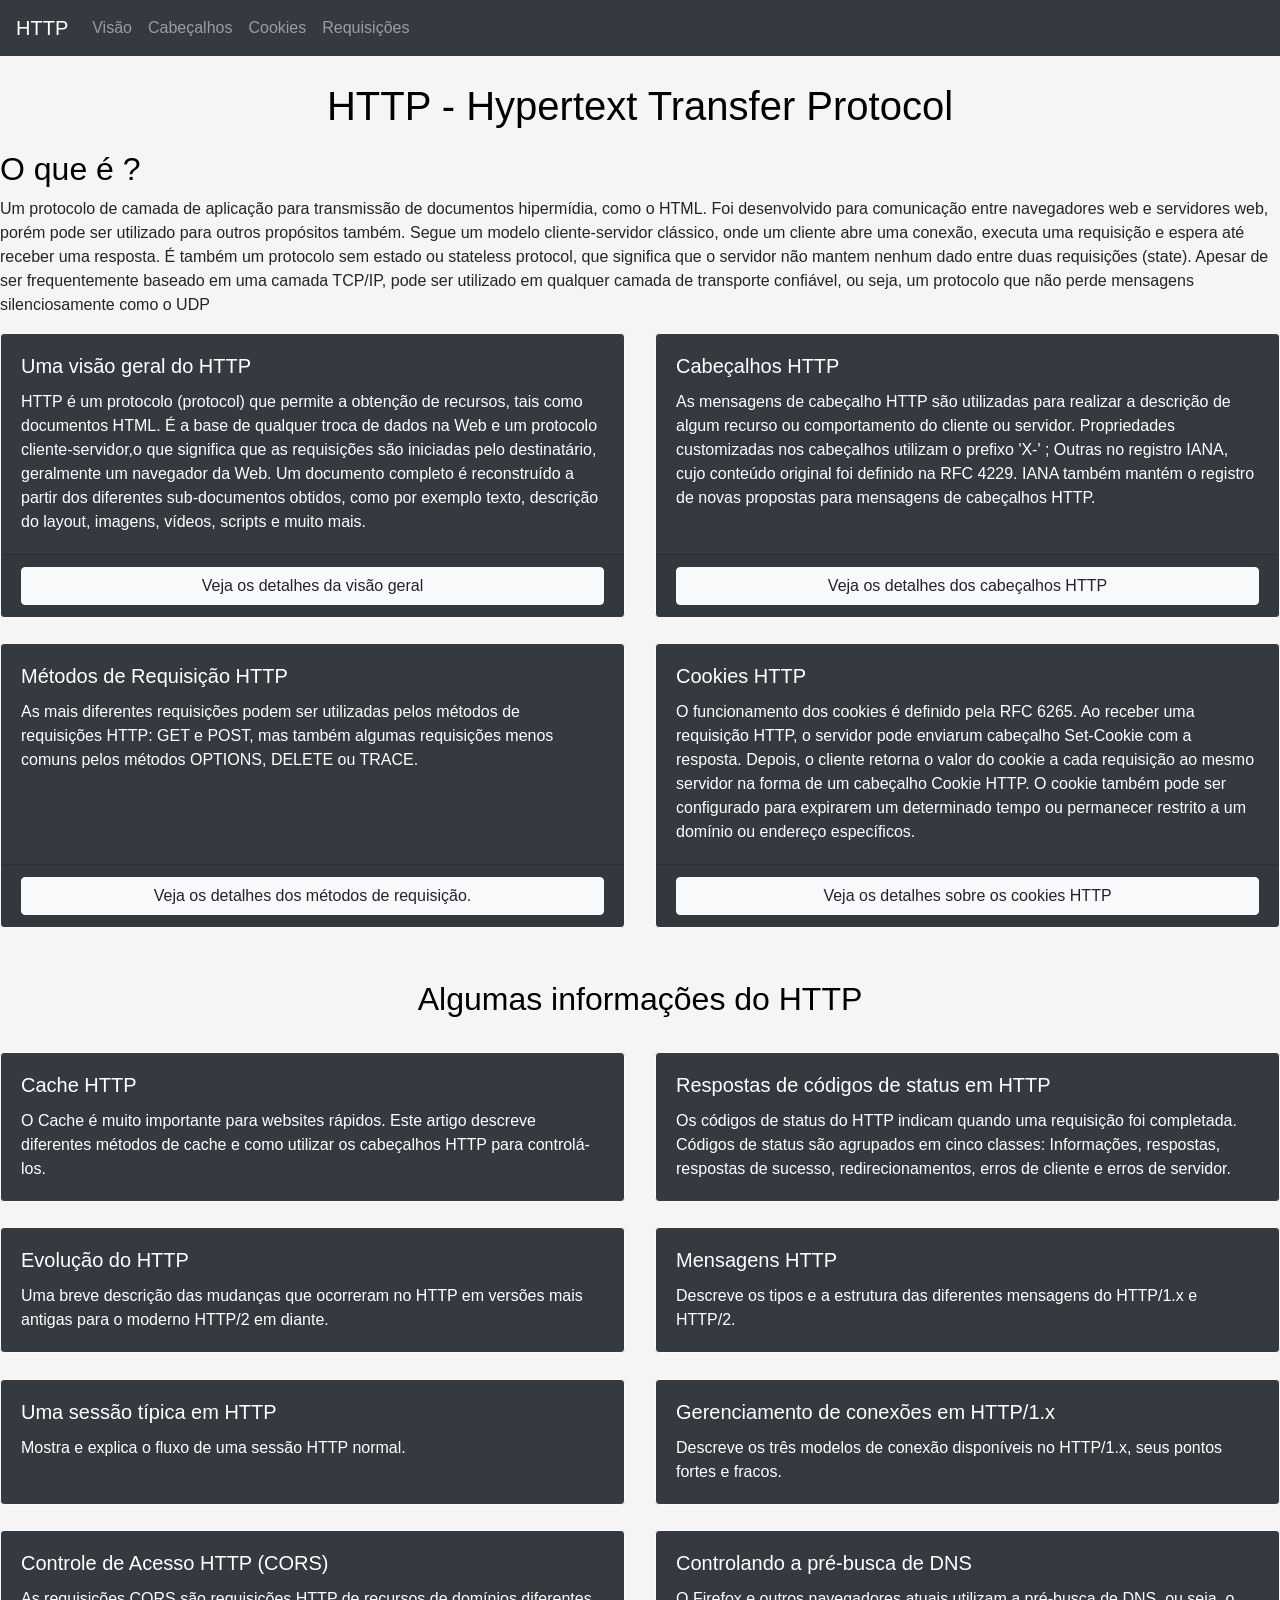
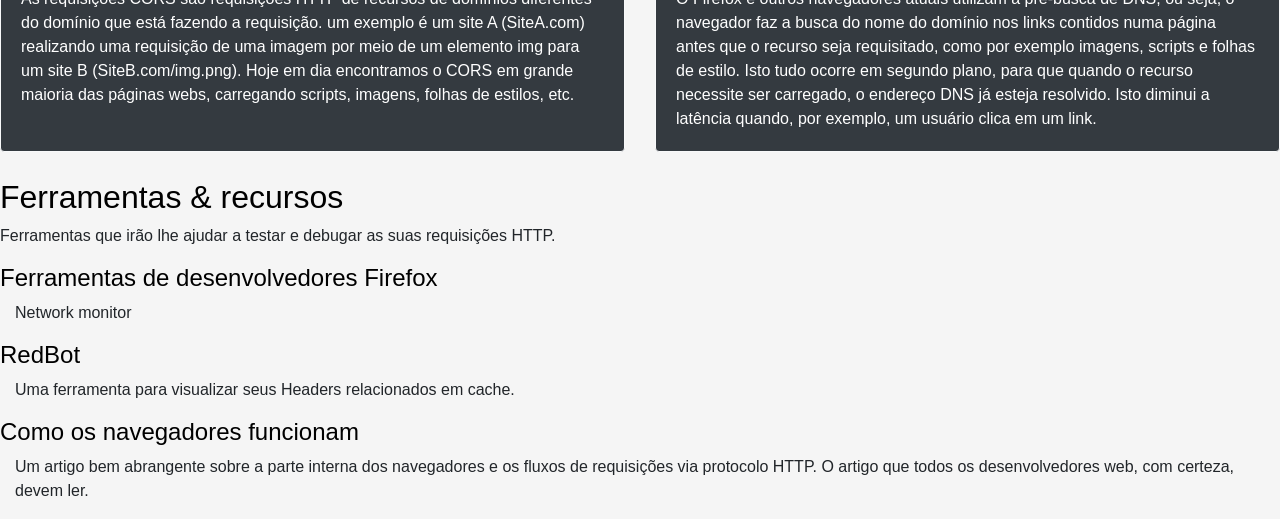
<file: index.html>
<!DOCTYPE html>
<html lang="en">

<head>
  <meta charset="UTF-8" />
  <meta name="viewport" content="width=device-width, initial-scale=1.0" />
  <meta http-equiv="X-UA-Compatible" content="ie=edge" />
  <link rel="stylesheet" href="https://stackpath.bootstrapcdn.com/bootstrap/4.3.1/css/bootstrap.min.css"
    integrity="sha384-ggOyR0iXCbMQv3Xipma34MD+dH/1fQ784/j6cY/iJTQUOhcWr7x9JvoRxT2MZw1T" crossorigin="anonymous" />

  <link rel="stylesheet" href="style.css" />

  <title>HTTP</title>
</head>

<body>
  <header>
    <nav class="navbar navbar-expand-lg navbar-dark bg-dark">
      <a class="navbar-brand" href="index.html">HTTP</a>
      <button class="navbar-toggler" type="button" data-toggle="collapse" data-target="#navbarNavAltMarkup"
        aria-controls="navbarNavAltMarkup" aria-expanded="false" aria-label="Alterna navegação">
        <span class="navbar-toggler-icon"></span>
      </button>
      <div class="collapse navbar-collapse" id="navbarNavAltMarkup">
        <div class="navbar-nav">
          <a class="nav-item nav-link" href="visao.html">Visão</a>
          <a class="nav-item nav-link" href="cabecalhos.html">Cabeçalhos</a>
          <a class="nav-item nav-link" href="cookies.html">Cookies</a>
          <a class="nav-item nav-link" href="requisicao.html">Requisições</a>
        </div>
      </div>
    </nav>
  </header>
  <main class="cont">
    <section class="titulo text-center">
      <h1>HTTP - Hypertext Transfer Protocol</h1>
    </section>
    <section>
      <aside>
        <h2 class="text-left">O que é ?</h2>
        <p>
          Um protocolo de camada de aplicação para transmissão de documentos
          hipermídia, como o HTML. Foi desenvolvido para comunicação entre
          navegadores web e servidores web, porém pode ser utilizado para
          outros propósitos também. Segue um modelo cliente-servidor clássico,
          onde um cliente abre uma conexão, executa uma requisição e espera
          até receber uma resposta. É também um protocolo sem estado ou
          stateless protocol, que significa que o servidor não mantem nenhum
          dado entre duas requisições (state). Apesar de ser frequentemente
          baseado em uma camada TCP/IP, pode ser utilizado em qualquer camada
          de transporte confiável, ou seja, um protocolo que não perde
          mensagens silenciosamente como o UDP
        </p>
      </aside>
    </section>
    <div class="card-deck">
      <div class="card text-white bg-dark border-light">
        <div class="card-body">
          <h5 class="card-title">Uma visão geral do HTTP</h5>
          <p class="card-text">HTTP é um protocolo (protocol) que permite a obtenção de recursos, tais como documentos
            HTML. É a base de qualquer troca de dados na Web e um protocolo cliente-servidor,o que significa que as
            requisições são
            iniciadas pelo destinatário, geralmente um navegador da Web. Um documento completo é reconstruído a partir
            dos diferentes sub-documentos obtidos, como por exemplo texto, descrição do layout, imagens, vídeos, scripts
            e muito mais.</p>
        </div>
        <div class="card-footer">
          <a class="btn btn-light" href="visao.html">Veja os detalhes da visão geral</a>
        </div>
      </div>
      <div class="card text-white bg-dark border-light">
        <div class="card-body">
          <h5 class="card-title">Cabeçalhos HTTP</h5>
          <p class="card-text">As mensagens de cabeçalho HTTP são utilizadas para realizar a descrição de algum recurso
            ou comportamento
            do cliente ou servidor. Propriedades customizadas nos cabeçalhos utilizam o prefixo 'X-' ; Outras no
            registro IANA, cujo conteúdo original foi definido na RFC 4229. IANA também mantém o registro de novas
            propostas para mensagens de cabeçalhos HTTP.</p>
        </div>
        <div class="card-footer">
          <a class="btn btn-light" href="cabecalhos.html">Veja os detalhes dos cabeçalhos HTTP</a>
        </div>
      </div>
    </div>
    <div class="card-deck">
      <div class="card text-white bg-dark border-light">
        <div class="card-body">
          <h5 class="card-title">Métodos de Requisição HTTP</h5>
          <p class="card-text">As mais diferentes requisições podem ser utilizadas pelos métodos de requisições HTTP:
            GET e POST, mas
            também algumas requisições menos comuns pelos métodos OPTIONS, DELETE ou TRACE.</p>
        </div>
        <div class="card-footer">
          <a class="btn btn-light" href="requisicao.html">Veja os detalhes dos métodos de requisição.</a>
        </div>
      </div>
      <div class="card text-white bg-dark border-light">
        <div class="card-body">
          <h5 class="card-title">Cookies HTTP</h5>
          <p class="card-text">O funcionamento dos cookies é definido pela RFC 6265. Ao receber uma requisição HTTP, o
            servidor pode
            enviarum cabeçalho Set-Cookie com a resposta. Depois, o cliente retorna o valor do cookie a cada
            requisição ao
            mesmo servidor na forma de um cabeçalho Cookie HTTP. O cookie também pode ser configurado para expirarem
            um
            determinado tempo ou permanecer restrito a um domínio ou endereço específicos.</p>
        </div>
        <div class="card-footer">
          <a class="btn btn-light" href="cookies.html">Veja os detalhes sobre os cookies HTTP</a>
        </div>
      </div>
    </div>

    <h2 class="info">Algumas informações do HTTP</h2>
    <div class="card-deck">
      <div class="card text-white bg-dark border-light">
        <div class="card-body">
          <h5 class="card-title">Cache HTTP</h5>
          <p class="card-text">O Cache é muito importante para websites rápidos. Este artigo descreve diferentes métodos
            de cache e como utilizar os cabeçalhos HTTP para controlá-los.</p>
        </div>
      </div>
      <div class="card text-white bg-dark border-light">
        <div class="card-body">
          <h5 class="card-title">Respostas de códigos de status em HTTP</h5>
          <p class="card-text">Os códigos de status do HTTP indicam quando uma requisição foi completada. Códigos de
            status são agrupados em cinco classes: Informações, respostas, respostas de sucesso, redirecionamentos,
            erros de cliente e erros de servidor.</p>
        </div>
      </div>
    </div>
    <div class="card-deck">
      <div class="card text-white bg-dark border-light">
        <div class="card-body">
          <h5 class="card-title">Evolução do HTTP</h5>
          <p class="card-text">Uma breve descrição das mudanças que ocorreram no HTTP em versões mais antigas para o
            moderno HTTP/2 em diante.</p>
        </div>
      </div>
      <div class="card text-white bg-dark border-light">
        <div class="card-body">
          <h5 class="card-title">Mensagens HTTP</h5>
          <p class="card-text">Descreve os tipos e a estrutura das diferentes mensagens do HTTP/1.x e HTTP/2.</p>
        </div>
      </div>
    </div>
    <div class="card-deck">
      <div class="card text-white bg-dark border-light">
        <div class="card-body">
          <h5 class="card-title">Uma sessão típica em HTTP</h5>
          <p class="card-text">Mostra e explica o fluxo de uma sessão HTTP normal.</p>
        </div>
      </div>
      <div class="card text-white bg-dark border-light">
        <div class="card-body">
          <h5 class="card-title">Gerenciamento de conexões em HTTP/1.x</h5>
          <p class="card-text">Descreve os três modelos de conexão disponíveis no HTTP/1.x, seus pontos fortes e fracos.
          </p>
        </div>
      </div>
    </div>
    <div class="card-deck">
      <div class="card text-white bg-dark border-light">
        <div class="card-body">
          <h5 class="card-title">Controle de Acesso HTTP (CORS)</h5>
          <p class="card-text">As requisições CORS são requisições HTTP de recursos de domínios diferentes do domínio
            que está fazendo a requisição. um exemplo é um site A (SiteA.com) realizando uma requisição de uma imagem
            por meio de um elemento img para um site B (SiteB.com/img.png). Hoje em dia encontramos o CORS em grande
            maioria das páginas webs, carregando scripts, imagens, folhas de estilos, etc.</p>
        </div>
      </div>
      <div class="card text-white bg-dark border-light">
        <div class="card-body">
          <h5 class="card-title">Controlando a pré-busca de DNS</h5>
          <p class="card-text">O Firefox e outros navegadores atuais utilizam a pré-busca de DNS, ou seja, o navegador
            faz a busca do nome do domínio nos links contidos numa página antes que o recurso seja requisitado, como por
            exemplo imagens, scripts e folhas de estilo. Isto tudo ocorre em segundo plano, para que quando o recurso
            necessite ser carregado, o endereço DNS já esteja resolvido. Isto diminui a latência quando, por exemplo, um
            usuário clica em um link.</p>
        </div>
      </div>
    </div>
    <h2>Ferramentas & recursos</h2>
    <p>Ferramentas que irão lhe ajudar a testar e debugar as suas requisições HTTP.</p>
    <h4><a href="https://developer.mozilla.org/pt-BR/docs/Tools">Ferramentas de desenvolvedores Firefox</a></h4>
    <p class="p3">Network monitor</p>
    <h4><a href="https://redbot.org/">RedBot</a></h4>
    <p class="p3">Uma ferramenta para visualizar seus Headers relacionados em cache.</p>
    <h4><a href="https://www.html5rocks.com/pt/tutorials/internals/howbrowserswork/">Como os navegadores funcionam</a></h4>
    <p class="p3">Um artigo bem abrangente sobre a parte interna dos navegadores e os fluxos de requisições via protocolo HTTP. O
      artigo que todos os desenvolvedores web, com certeza, devem ler.</p>
  </main>
</body>

</html>
</file>
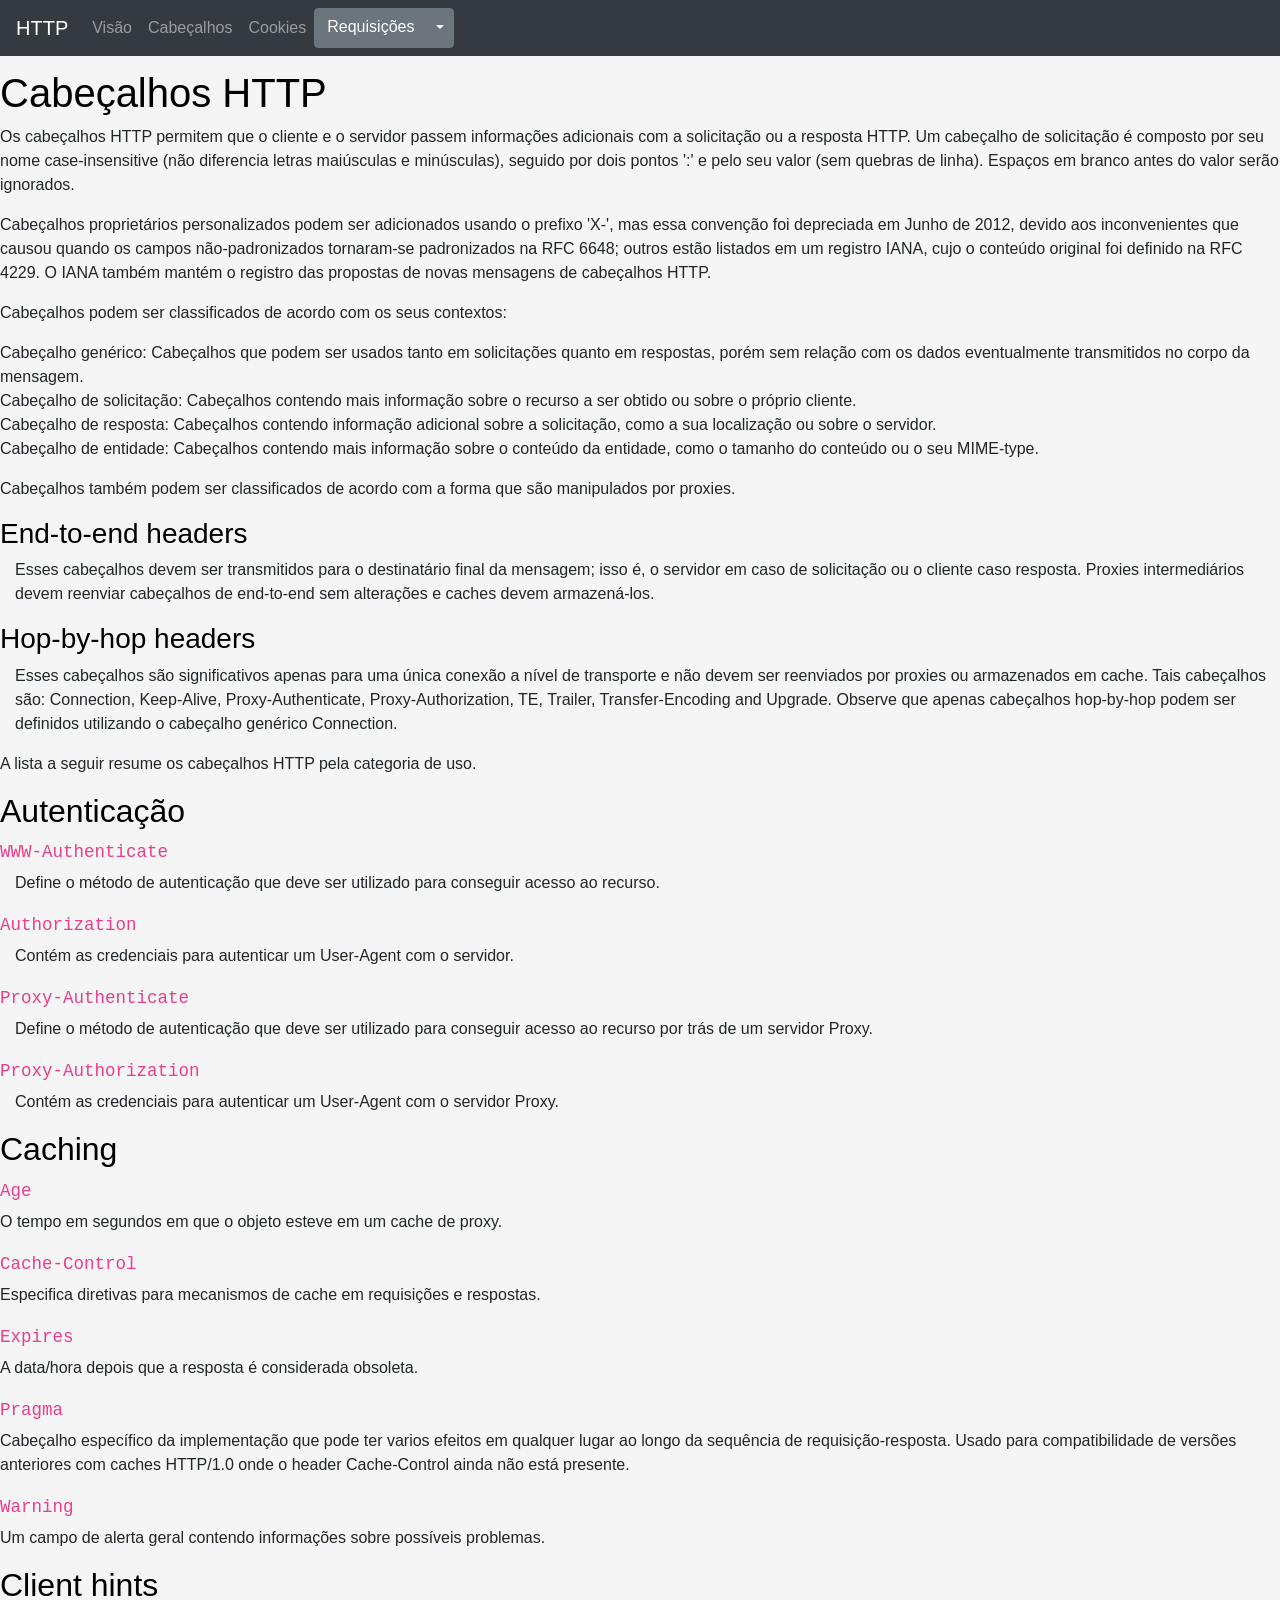
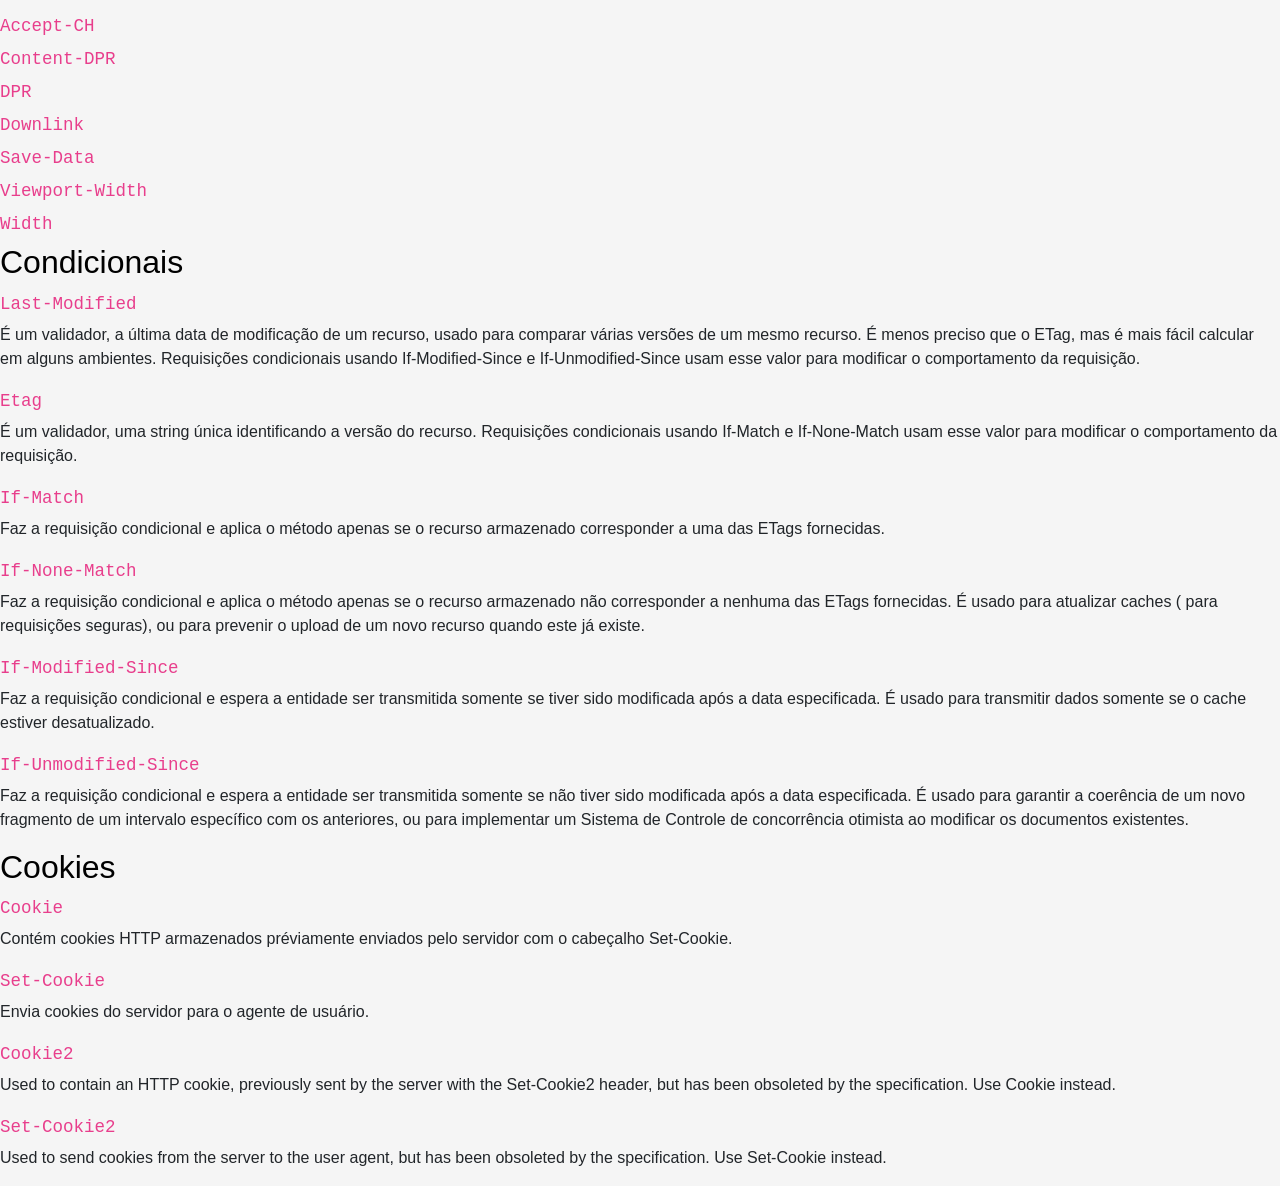
<file: cabecalhos.html>
<!DOCTYPE html>
<html lang="en">

<head>
    <meta charset="UTF-8" />
    <meta name="viewport" content="width=device-width, initial-scale=1.0" />
    <meta http-equiv="X-UA-Compatible" content="ie=edge" />
    <link rel="stylesheet" href="https://stackpath.bootstrapcdn.com/bootstrap/4.3.1/css/bootstrap.min.css"
        integrity="sha384-ggOyR0iXCbMQv3Xipma34MD+dH/1fQ784/j6cY/iJTQUOhcWr7x9JvoRxT2MZw1T" crossorigin="anonymous" />

    <link rel="stylesheet" href="style.css" />

    <title>Cabeçalhos</title>
</head>
<body>
    <header>
        <nav class="navbar navbar-expand-lg navbar-dark bg-dark">
            <a class="navbar-brand" href="index.php">HTTP</a>
            <button class="navbar-toggler" type="button" data-toggle="collapse" data-target="#navbarNavAltMarkup"
                aria-controls="navbarNavAltMarkup" aria-expanded="false" aria-label="Alterna navegação">
                <span class="navbar-toggler-icon"></span>
            </button>
            <div class="collapse navbar-collapse" id="navbarNavAltMarkup">
                <div class="navbar-nav">
                    <a class="nav-item nav-link" href="visao.html">Visão</a>
                    <a class="nav-item nav-link" href="cabecalhos.html">Cabeçalhos</a>
                    <a class="nav-item nav-link" href="cookies.html">Cookies</a>
                    <div class="btn-group">
                        <a href="requisicao.html" class="btn btn-secondary">Requisições</a>
                        <button type="button" class="btn btn-secondary dropdown-toggle dropdown-toggle-split"
                            data-toggle="dropdown" aria-haspopup="true" aria-expanded="false">
                        </button>
                        <div class="dropdown-menu">
                            <a class="dropdown-item" href="get.html">GET</a>
                            <a class="dropdown-item" href="post.html">POST</a>
                            <a class="dropdown-item" href="putedelete.html">PUT e DELETE</a>
                        </div>
                    </div>
                </div>
            </div>
        </nav>
    </header>
    <main class="cont">
        <h1>Cabeçalhos HTTP</h1>
        <p>Os cabeçalhos HTTP permitem que o cliente e o servidor passem informações adicionais com a solicitação ou a
            resposta HTTP. Um cabeçalho de solicitação é composto por seu nome case-insensitive (não diferencia letras
            maiúsculas e minúsculas), seguido por dois pontos ':' e pelo seu valor (sem quebras de linha). Espaços em
            branco antes do valor serão ignorados.</p>
        <p>Cabeçalhos proprietários personalizados podem ser adicionados usando o prefixo 'X-', mas essa convenção foi
            depreciada em Junho de 2012, devido aos inconvenientes que causou quando os campos não-padronizados
            tornaram-se padronizados na RFC 6648; outros estão listados em um registro IANA, cujo o conteúdo original
            foi definido na RFC 4229. O IANA também mantém o registro das propostas de novas mensagens de cabeçalhos
            HTTP.</p>
        <p>Cabeçalhos podem ser classificados de acordo com os seus contextos:</p>
        <ul>
            <li>Cabeçalho genérico: Cabeçalhos que podem ser usados tanto em solicitações quanto em respostas, porém sem
                relação com os dados eventualmente transmitidos no corpo da mensagem.</li>
            <li>Cabeçalho de solicitação: Cabeçalhos contendo mais informação sobre o recurso a ser obtido ou sobre o
                próprio cliente.</li>
            <li>Cabeçalho de resposta: Cabeçalhos contendo informação adicional sobre a solicitação, como a sua
                localização ou sobre o servidor.</li>
            <li>Cabeçalho de entidade: Cabeçalhos contendo mais informação sobre o conteúdo da entidade, como o tamanho
                do conteúdo ou o seu MIME-type.</li>
        </ul>
        <p>Cabeçalhos também podem ser classificados de acordo com a forma que são manipulados por proxies.</p>
        <h3>End-to-end headers</h3>
        <p class="p3">Esses cabeçalhos devem ser transmitidos para o destinatário final da mensagem; isso é, o servidor
            em caso de
            solicitação ou o cliente caso resposta. Proxies intermediários devem reenviar cabeçalhos de end-to-end sem
            alterações e caches devem armazená-los.</p>
        <h3>Hop-by-hop headers</h3>
        <p class="p3">Esses cabeçalhos são significativos apenas para uma única conexão a nível de transporte e não
            devem ser
            reenviados por proxies ou armazenados em cache. Tais cabeçalhos são: Connection, Keep-Alive,
            Proxy-Authenticate, Proxy-Authorization, TE, Trailer, Transfer-Encoding and Upgrade. Observe que apenas
            cabeçalhos hop-by-hop podem ser definidos utilizando o cabeçalho genérico Connection.</p>
        <p>A lista a seguir resume os cabeçalhos HTTP pela categoria de uso.</p>

        <h2>Autenticação</h2>
        <h5><code>WWW-Authenticate</code></h5>
        <p class="p3">Define o método de autenticação que deve ser utilizado para conseguir acesso ao recurso.</p>
        <h5><code>Authorization</code></h5>
        <p class="p3">Contém as credenciais para autenticar um User-Agent com o servidor.</p>
        <h5><code>Proxy-Authenticate</code></h5>
        <p class="p3">Define o método de autenticação que deve ser utilizado para conseguir acesso ao recurso por trás
            de um servidor Proxy.</p>
        <h5><code>Proxy-Authorization</code></h5>
        <p class="p3">Contém as credenciais para autenticar um User-Agent com o servidor Proxy.</p>

        <h2>Caching</h2>
        <h5><code>Age</code></h5>
        <p>O tempo em segundos em que o objeto esteve em um cache de proxy.</p>
        <h5><code>Cache-Control</code></h5>
        <p>Especifica diretivas para mecanismos de cache em requisições e respostas.</p>
        <h5><code>Expires
            </code></h5>
        <p>A data/hora depois que a resposta é considerada obsoleta.</p>
        <h5><code>Pragma</code></h5>
        <p>Cabeçalho específico da implementação que pode ter varios efeitos em qualquer lugar ao longo da sequência de
            requisição-resposta. Usado para compatibilidade de versões anteriores com caches HTTP/1.0 onde o header
            Cache-Control ainda não está presente.</p>
        <h5><code>Warning</code></h5>
        <p>Um campo de alerta geral contendo informações sobre possíveis problemas.</p>

        <h2>Client hints</h2>
        <h5><code>Accept-CH</code></h5>
        <h5><code>Content-DPR</code></h5>
        <h5><code>DPR</code></h5>
        <h5><code>Downlink</code></h5>
        <h5><code>Save-Data</code></h5>
        <h5><code>Viewport-Width</code></h5>
        <h5><code>Width</code></h5>
        <h2>Condicionais</h2>
        <h5><code>Last-Modified</code></h5>
        <p>É um validador, a última data de modificação de um recurso, usado para comparar várias versões de um mesmo
            recurso. É menos preciso que o ETag, mas é mais fácil calcular em alguns ambientes. Requisições condicionais
            usando If-Modified-Since e If-Unmodified-Since usam esse valor para modificar o comportamento da requisição.
        </p>
        <h5><code>Etag</code></h5>
        <p>É um validador, uma string única identificando a versão do recurso. Requisições condicionais usando If-Match
            e If-None-Match usam esse valor para modificar o comportamento da requisição.</p>
        <h5><code>If-Match</code></h5>
        <p>Faz a requisição condicional e aplica o método apenas se o recurso armazenado corresponder a uma das ETags
            fornecidas.</p>
        <h5><code>If-None-Match</code></h5>
        <p>Faz a requisição condicional e aplica o método apenas se o recurso armazenado não corresponder a nenhuma das
            ETags fornecidas. É usado para atualizar caches ( para requisições seguras), ou para prevenir o upload de um
            novo recurso quando este já existe.</p>
        <h5><code>If-Modified-Since </code></h5>
        <p>Faz a requisição condicional e espera a entidade ser transmitida somente se tiver sido modificada após a data
            especificada. É usado para transmitir dados somente se o cache estiver desatualizado.</p>
        <h5><code>If-Unmodified-Since</code></h5>
        <p>Faz a requisição condicional e espera a entidade ser transmitida somente se não tiver sido modificada após a
            data especificada. É usado para garantir a coerência de um novo fragmento de um intervalo específico com os
            anteriores, ou para implementar um Sistema de Controle de concorrência otimista ao modificar os documentos
            existentes.</p>
        <h2>Cookies</h2>
        <h5><code>Cookie</code></h5>
        <p>Contém cookies HTTP armazenados préviamente enviados pelo servidor com o cabeçalho Set-Cookie.</p>
        <h5><code>Set-Cookie</code></h5>
        <p>Envia cookies do servidor para o agente de usuário.
        </p>
        <h5><code>Cookie2</code></h5>
        <p>Used to contain an HTTP cookie, previously sent by the server with the Set-Cookie2 header, but has been
            obsoleted by the specification. Use Cookie instead.</p>
        <h5><code>Set-Cookie2</code></h5>
        <p>Used to send cookies from the server to the user agent, but has been obsoleted by the specification. Use
            Set-Cookie instead.</p>
    </main>
    <script src="https://code.jquery.com/jquery-3.4.1.slim.min.js"
        integrity="sha384-J6qa4849blE2+poT4WnyKhv5vZF5SrPo0iEjwBvKU7imGFAV0wwj1yYfoRSJoZ+n" crossorigin="anonymous">
        </script>
    <script src="https://cdn.jsdelivr.net/npm/popper.js@1.16.0/dist/umd/popper.min.js"
        integrity="sha384-Q6E9RHvbIyZFJoft+2mJbHaEWldlvI9IOYy5n3zV9zzTtmI3UksdQRVvoxMfooAo" crossorigin="anonymous">
        </script>
    <script src="https://stackpath.bootstrapcdn.com/bootstrap/4.4.1/js/bootstrap.min.js"
        integrity="sha384-wfSDF2E50Y2D1uUdj0O3uMBJnjuUD4Ih7YwaYd1iqfktj0Uod8GCExl3Og8ifwB6" crossorigin="anonymous">
        </script>
</body>

</html>
</file>
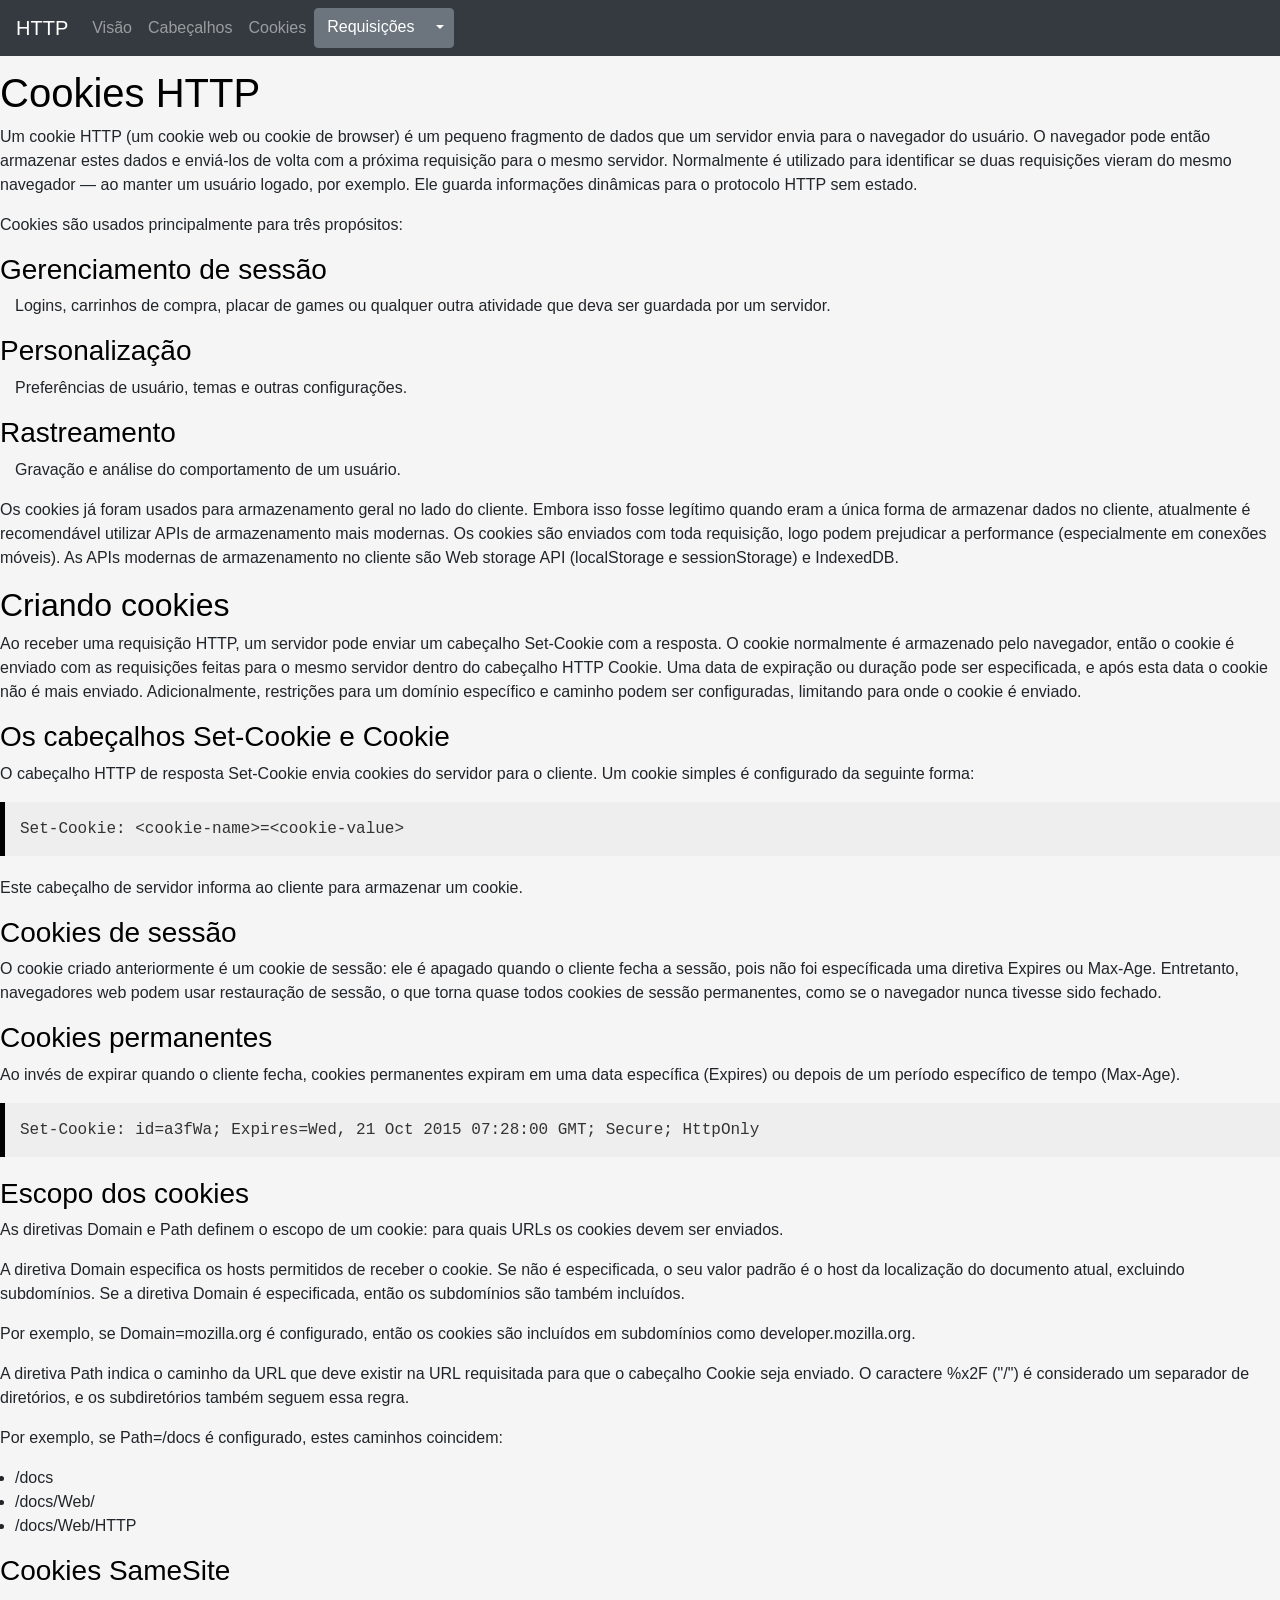
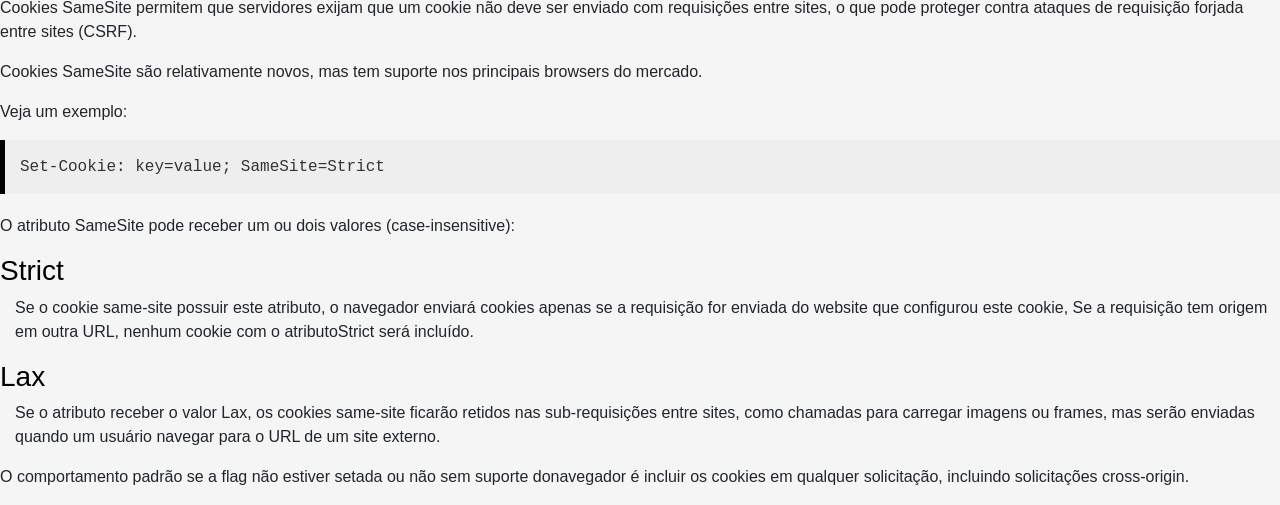
<file: cookies.html>
<!DOCTYPE html>
<html lang="en">

<head>
    <meta charset="UTF-8" />
    <meta name="viewport" content="width=device-width, initial-scale=1.0" />
    <meta http-equiv="X-UA-Compatible" content="ie=edge" />
    <link rel="stylesheet" href="https://stackpath.bootstrapcdn.com/bootstrap/4.3.1/css/bootstrap.min.css"
        integrity="sha384-ggOyR0iXCbMQv3Xipma34MD+dH/1fQ784/j6cY/iJTQUOhcWr7x9JvoRxT2MZw1T" crossorigin="anonymous" />

    <link rel="stylesheet" href="style.css" />

    <title>Cookies</title>
</head>

<body>
    <header>
        <nav class="navbar navbar-expand-lg navbar-dark bg-dark">
            <a class="navbar-brand" href="index.php">HTTP</a>
            <button class="navbar-toggler" type="button" data-toggle="collapse" data-target="#navbarNavAltMarkup"
                aria-controls="navbarNavAltMarkup" aria-expanded="false" aria-label="Alterna navegação">
                <span class="navbar-toggler-icon"></span>
            </button>
            <div class="collapse navbar-collapse" id="navbarNavAltMarkup">
                <div class="navbar-nav">
                    <a class="nav-item nav-link" href="visao.html">Visão</a>
                    <a class="nav-item nav-link" href="cabecalhos.html">Cabeçalhos</a>
                    <a class="nav-item nav-link" href="cookies.html">Cookies</a>
                    <div class="btn-group">
                        <a href="requisicao.html" class="btn btn-secondary">Requisições</a>
                        <button type="button" class="btn btn-secondary dropdown-toggle dropdown-toggle-split"
                            data-toggle="dropdown" aria-haspopup="true" aria-expanded="false">
                        </button>
                        <div class="dropdown-menu">
                            <a class="dropdown-item" href="get.html">GET</a>
                            <a class="dropdown-item" href="post.html">POST</a>
                            <a class="dropdown-item" href="putedelete.html">PUT e DELETE</a>
                        </div>
                    </div>
                </div>
            </div>
        </nav>
    </header>

    <main class="cont">
        <h1>Cookies HTTP</h1>
        <p>
            Um cookie HTTP (um cookie web ou cookie de browser) é um pequeno fragmento de dados que um servidor envia
            para o navegador do usuário. O navegador pode então armazenar estes dados e enviá-los de volta com a próxima
            requisição para o mesmo servidor. Normalmente é utilizado para identificar se duas requisições vieram do
            mesmo navegador — ao manter um usuário logado, por exemplo. Ele guarda informações dinâmicas para o
            protocolo HTTP sem estado.
        </p>

        <p>Cookies são usados principalmente para três propósitos:</p>

        <h3>Gerenciamento de sessão</h3>
        <p class="p3">Logins, carrinhos de compra, placar de games ou qualquer outra atividade que deva ser guardada por
            um
            servidor.</p>
        <h3>Personalização</h3>
        <p class="p3">Preferências de usuário, temas e outras configurações.</p>
        <h3>Rastreamento</h3>
        <p class="p3">Gravação e análise do comportamento de um usuário.</p>

        <p>Os cookies já foram usados para armazenamento geral no lado do cliente. Embora isso fosse legítimo quando
            eram a única forma de armazenar dados no cliente, atualmente é recomendável utilizar APIs de armazenamento
            mais modernas. Os cookies são enviados com toda requisição, logo podem prejudicar a performance
            (especialmente em conexões móveis). As APIs modernas de armazenamento no cliente são Web storage API
            (localStorage e sessionStorage) e IndexedDB.</p>

        <h2 style="font-size: 2rem;">Criando cookies</h2>
        <p>Ao receber uma requisição HTTP, um servidor pode enviar um cabeçalho Set-Cookie com a resposta. O cookie
            normalmente é armazenado pelo navegador, então o cookie é enviado com as requisições feitas para o mesmo
            servidor dentro do cabeçalho HTTP Cookie. Uma data de expiração ou duração pode ser especificada, e após
            esta
            data o cookie não é mais enviado. Adicionalmente, restrições para um domínio específico e caminho podem ser
            configuradas, limitando para onde o cookie é enviado.</p>

        <h3>Os cabeçalhos Set-Cookie e Cookie</h3>
        <p>O cabeçalho HTTP de resposta Set-Cookie envia cookies do servidor para o cliente. Um cookie simples é
            configurado da seguinte forma:</p>

        <pre class="syntaxbox">Set-Cookie: &lt;cookie-name&gt;=&lt;cookie-value&gt;</pre>

        <p>Este cabeçalho de servidor informa ao cliente para armazenar um cookie.</p>

        <h3>Cookies de sessão</h3>
        <p>O cookie criado anteriormente é um cookie de sessão: ele é apagado quando o cliente fecha a sessão, pois não
            foi
            específicada uma diretiva Expires ou Max-Age. Entretanto, navegadores web podem usar restauração de sessão,
            o
            que torna quase todos cookies de sessão permanentes, como se o navegador nunca tivesse sido fechado.</p>

        <h3>Cookies permanentes</h3>
        <p>Ao invés de expirar quando o cliente fecha, cookies permanentes expiram em uma data específica (Expires) ou
            depois de um período específico de tempo (Max-Age).</p>
        <pre class="syntaxbox">Set-Cookie: id=a3fWa; Expires=Wed, 21 Oct 2015 07:28:00 GMT; Secure; HttpOnly</pre>

        <h3>Escopo dos cookies</h3>

        <p>As diretivas Domain e Path definem o escopo de um cookie: para quais URLs os cookies devem ser enviados.</p>

        <p>A diretiva Domain especifica os hosts permitidos de receber o cookie. Se não é especificada, o seu valor
            padrão
            é o host da localização do documento atual, excluindo subdomínios. Se a diretiva Domain é especificada,
            então os
            subdomínios são também incluídos.</p>

        <p>Por exemplo, se Domain=mozilla.org é configurado, então os cookies são incluídos em subdomínios como
            developer.mozilla.org.</p>

        <p>A diretiva Path indica o caminho da URL que deve existir na URL requisitada para que o cabeçalho Cookie seja
            enviado. O caractere %x2F ("/") é considerado um separador de diretórios, e os subdiretórios também seguem
            essa
            regra.</p>

        <p>Por exemplo, se Path=/docs é configurado, estes caminhos coincidem:</p>
        <ul class="p3">
            <li>/docs</li>
            <li>/docs/Web/</li>
            <li>/docs/Web/HTTP</li>
        </ul>

        <h3>Cookies SameSite</h3>
        <p>Cookies SameSite permitem que servidores exijam que um cookie não deve ser enviado com requisições entre
            sites,
            o que pode proteger contra ataques de requisição forjada entre sites (CSRF).</p>

        <p>Cookies SameSite são relativamente novos, mas tem suporte nos principais browsers do mercado.</p>

        <p>Veja um exemplo:</p>

        <pre class="syntaxbox">Set-Cookie: key=value; SameSite=Strict</pre>

        <p>O atributo SameSite pode receber um ou dois valores (case-insensitive):</p>

        <h3>Strict</h3>
        <p class="p3">Se o cookie same-site possuir este atributo, o navegador enviará cookies apenas se a requisição
            for enviada
            do
            website que configurou este cookie, Se a requisição tem origem em outra URL, nenhum cookie com o
            atributoStrict
            será incluído.</p>
        <h3>Lax</h3>
        <p class="p3">Se o atributo receber o valor Lax, os cookies same-site ficarão retidos nas sub-requisições entre
            sites,
            como
            chamadas para carregar imagens ou frames, mas serão enviadas quando um usuário navegar para o URL de um site
            externo.</p>
        <p>O comportamento padrão se a flag não estiver setada ou não sem suporte donavegador é incluir os cookies em
            qualquer solicitação, incluindo solicitações cross-origin.</p>

    </main>
    <script src="https://code.jquery.com/jquery-3.4.1.slim.min.js"
        integrity="sha384-J6qa4849blE2+poT4WnyKhv5vZF5SrPo0iEjwBvKU7imGFAV0wwj1yYfoRSJoZ+n" crossorigin="anonymous">
        </script>
    <script src="https://cdn.jsdelivr.net/npm/popper.js@1.16.0/dist/umd/popper.min.js"
        integrity="sha384-Q6E9RHvbIyZFJoft+2mJbHaEWldlvI9IOYy5n3zV9zzTtmI3UksdQRVvoxMfooAo" crossorigin="anonymous">
        </script>
    <script src="https://stackpath.bootstrapcdn.com/bootstrap/4.4.1/js/bootstrap.min.js"
        integrity="sha384-wfSDF2E50Y2D1uUdj0O3uMBJnjuUD4Ih7YwaYd1iqfktj0Uod8GCExl3Og8ifwB6" crossorigin="anonymous">
        </script>
</body>

</html>
</file>
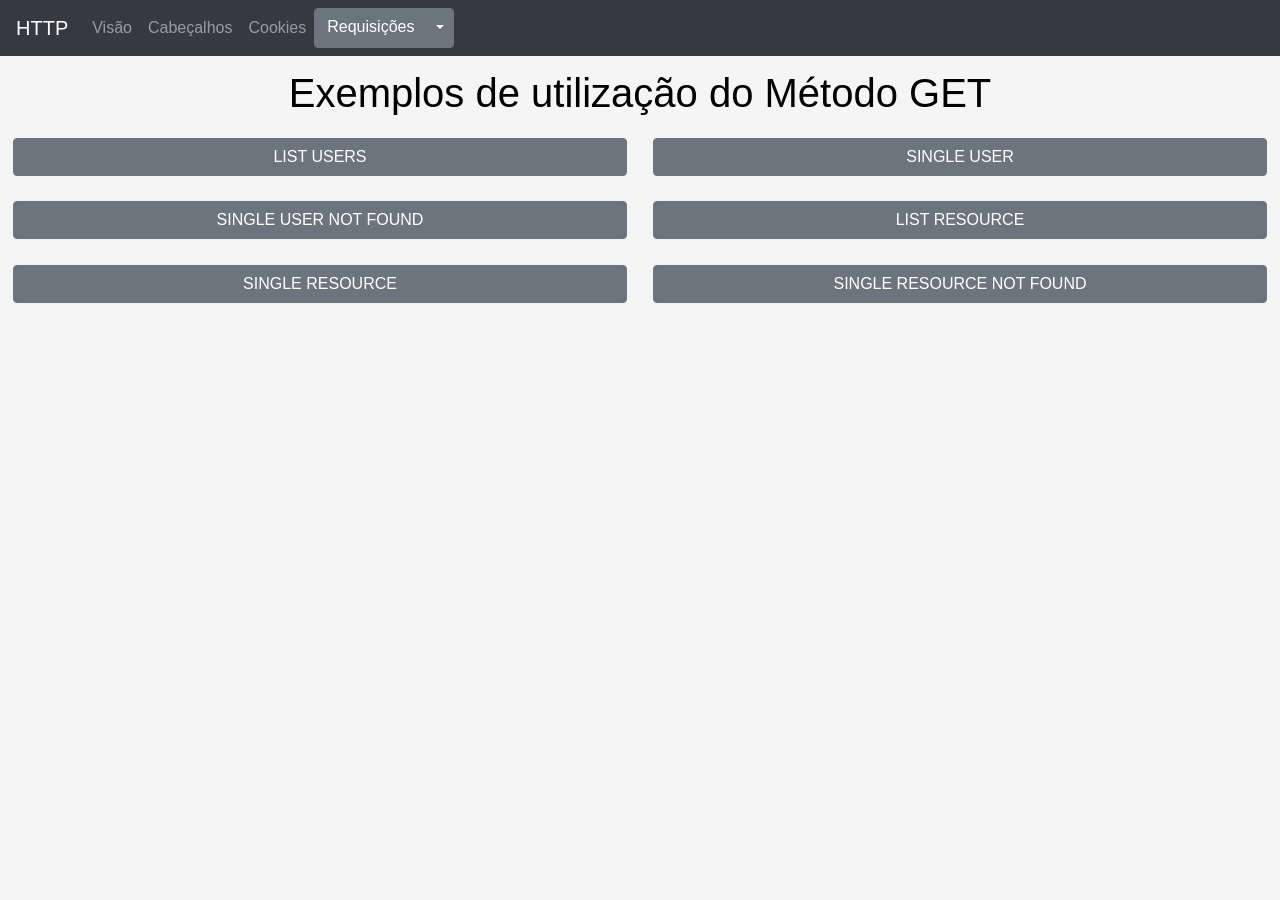
<file: get.html>
<!DOCTYPE html>
<html lang="pt-br">

<head>
    <meta charset="UTF-8">
    <meta name="viewport" content="width=device-width, initial-scale=1.0">
    <meta http-equiv="X-UA-Compatible" content="ie=edge">
    <link rel="stylesheet" href="https://stackpath.bootstrapcdn.com/bootstrap/4.3.1/css/bootstrap.min.css"
        integrity="sha384-ggOyR0iXCbMQv3Xipma34MD+dH/1fQ784/j6cY/iJTQUOhcWr7x9JvoRxT2MZw1T" crossorigin="anonymous" />
    <link rel="stylesheet" href="style.css" />
    <title>Método GET</title>
</head>

<body>
    <header>
        <nav class="navbar navbar-expand-lg navbar-dark bg-dark">
            <a class="navbar-brand" href="index.php">HTTP</a>
            <button class="navbar-toggler" type="button" data-toggle="collapse" data-target="#navbarNavAltMarkup"
                aria-controls="navbarNavAltMarkup" aria-expanded="false" aria-label="Alterna navegação">
                <span class="navbar-toggler-icon"></span>
            </button>
            <div class="collapse navbar-collapse" id="navbarNavAltMarkup">
                <div class="navbar-nav">
                    <a class="nav-item nav-link" href="visao.html">Visão</a>
                    <a class="nav-item nav-link" href="cabecalhos.html">Cabeçalhos</a>
                    <a class="nav-item nav-link" href="cookies.html">Cookies</a>
                    <div class="btn-group">
                        <a href="requisicao.html" class="btn btn-secondary">Requisições</a>
                        <button type="button" class="btn btn-secondary dropdown-toggle dropdown-toggle-split"
                            data-toggle="dropdown" aria-haspopup="true" aria-expanded="false">
                        </button>
                        <div class="dropdown-menu">
                            <a class="dropdown-item" href="get.html">GET</a>
                            <a class="dropdown-item" href="post.html">POST</a>
                            <a class="dropdown-item" href="putedelete.html">PUT e DELETE</a>
                        </div>
                    </div>
                </div>
            </div>
        </nav>
    </header>
    <main class="cont">
        <h1 class="text-center">Exemplos de utilização do Método GET</h1>
        <section class="conjunto">
            <section class="oquee">
                <button class="btn btn-secondary" id="get1" onclick="get1();" type="button" data-toggle="collapse"
                    data-target="#collapseList" aria-expanded="false" aria-controls="collapseList">
                    LIST USERS
                </button>
                <div class="collapse" id="collapseList">
                    <div class="card card-body">
                        <p id="p1"></p>
                    </div>
                </div>
            </section>
            <section class="direita">
                <button class="btn btn-secondary" id="get2" onclick="get2();" type="button" data-toggle="collapse"
                    data-target="#collapseSingle" aria-expanded="false" aria-controls="collapseSingle">
                    SINGLE USER
                </button>
                <div class="collapse" id="collapseSingle">
                    <div class="card card-body">
                        <p id="p2"></p>
                    </div>
                </div>
            </section>
        </section>
        <section class="conjunto">
            <section class="oquee">
                <button class="btn btn-secondary" id="get3" onclick="get3();" type="button" data-toggle="collapse"
                    data-target="#collapseNotFound" aria-expanded="false" aria-controls="collapseNotFound">
                    SINGLE USER NOT FOUND
                </button>
                <div class="collapse" id="collapseNotFound">
                    <div class="card card-body">
                        <p id="p3"></p>
                    </div>
                </div>
            </section>
            <section class="direita">
                <button class="btn btn-secondary" id="get4" onclick="get4();" type="button" data-toggle="collapse"
                    data-target="#collapseListRes" aria-expanded="false" aria-controls="collapseListRes">
                    LIST RESOURCE
                </button>
                <div class="collapse" id="collapseListRes">
                    <div class="card card-body">
                        <p id="p4"></p>
                    </div>
                </div>
            </section>
        </section>
        <section class="conjunto">
            <section class="oquee">
                <button class="btn btn-secondary" id="get5" onclick="get5();" type="button" data-toggle="collapse"
                    data-target="#collapseSingleRes" aria-expanded="false" aria-controls="collapseSingleRes">
                    SINGLE RESOURCE
                </button>
                <div class="collapse" id="collapseSingleRes">
                    <div class="card card-body">
                        <p id="p5"></p>
                    </div>
                </div>
            </section>
            <section class="direita">
                <button class="btn btn-secondary" id="get6" onclick="get6();" type="button" data-toggle="collapse"
                    data-target="#collapseSingleResN" aria-expanded="false" aria-controls="collapseSingleResN">
                    SINGLE RESOURCE NOT FOUND
                </button>
                <div class="collapse" id="collapseSingleResN">
                    <div class="card card-body">
                        <p id="p6"></p>
                    </div>
                </div>
            </section>
        </section>
    </main>
    <script src="js/requisicoes.js"></script>
    <script src="https://code.jquery.com/jquery-3.4.1.slim.min.js"
        integrity="sha384-J6qa4849blE2+poT4WnyKhv5vZF5SrPo0iEjwBvKU7imGFAV0wwj1yYfoRSJoZ+n" crossorigin="anonymous">
        </script>
    <script src="https://cdn.jsdelivr.net/npm/popper.js@1.16.0/dist/umd/popper.min.js"
        integrity="sha384-Q6E9RHvbIyZFJoft+2mJbHaEWldlvI9IOYy5n3zV9zzTtmI3UksdQRVvoxMfooAo" crossorigin="anonymous">
        </script>
    <script src="https://stackpath.bootstrapcdn.com/bootstrap/4.4.1/js/bootstrap.min.js"
        integrity="sha384-wfSDF2E50Y2D1uUdj0O3uMBJnjuUD4Ih7YwaYd1iqfktj0Uod8GCExl3Og8ifwB6" crossorigin="anonymous">
        </script>
</body>

</html>
</file>
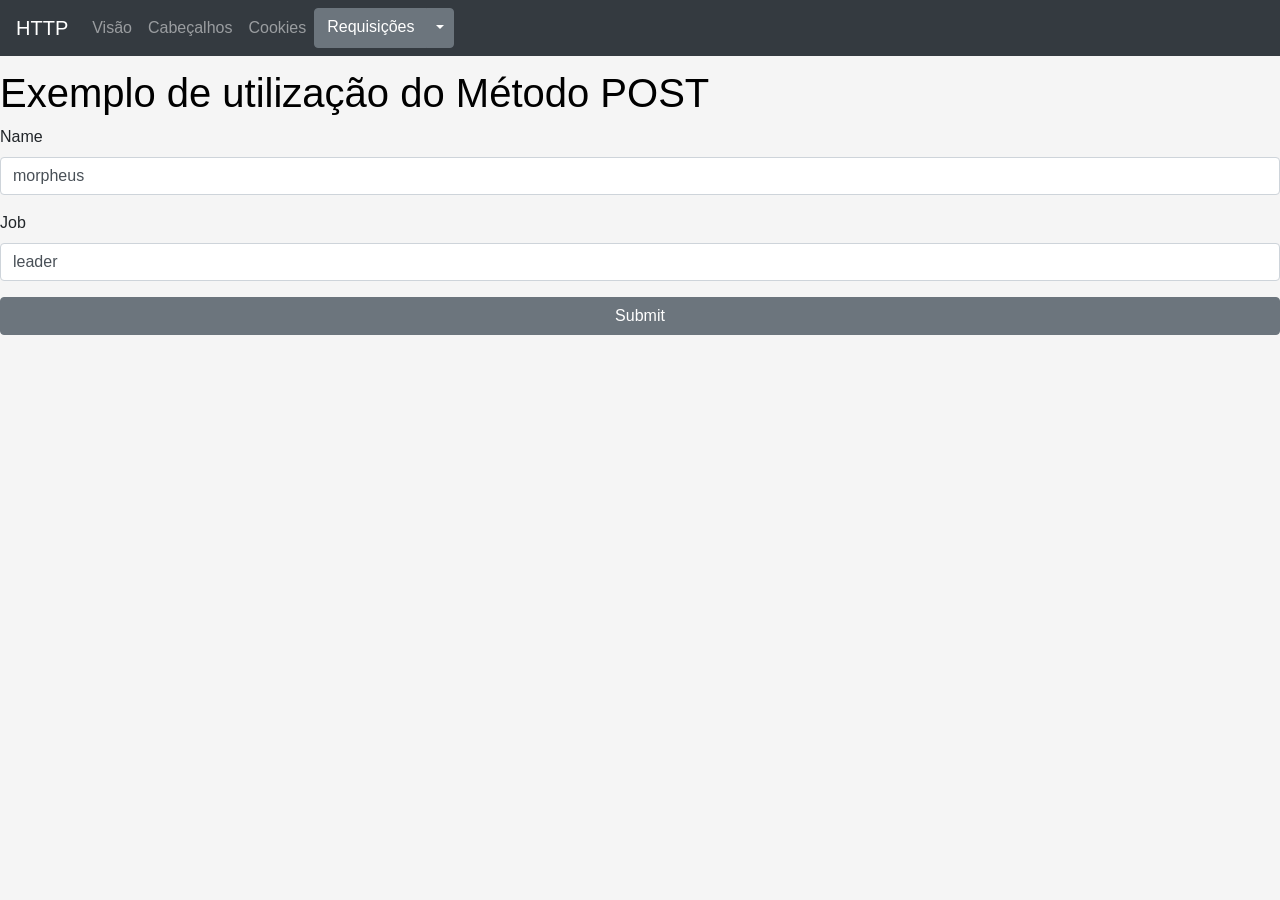
<file: post.html>
<!DOCTYPE html>
<html lang="pt-br">

<head>
    <meta charset="UTF-8">
    <meta name="viewport" content="width=device-width, initial-scale=1.0">
    <meta http-equiv="X-UA-Compatible" content="ie=edge">
    <link rel="stylesheet" href="https://stackpath.bootstrapcdn.com/bootstrap/4.3.1/css/bootstrap.min.css"
        integrity="sha384-ggOyR0iXCbMQv3Xipma34MD+dH/1fQ784/j6cY/iJTQUOhcWr7x9JvoRxT2MZw1T" crossorigin="anonymous" />
    <link rel="stylesheet" href="style.css" />
    <title>Método POST</title>
</head>

<body>
    <header>
        <nav class="navbar navbar-expand-lg navbar-dark bg-dark">
            <a class="navbar-brand" href="index.php">HTTP</a>
            <button class="navbar-toggler" type="button" data-toggle="collapse" data-target="#navbarNavAltMarkup"
                aria-controls="navbarNavAltMarkup" aria-expanded="false" aria-label="Alterna navegação">
                <span class="navbar-toggler-icon"></span>
            </button>
            <div class="collapse navbar-collapse" id="navbarNavAltMarkup">
                <div class="navbar-nav">
                    <a class="nav-item nav-link" href="visao.html">Visão</a>
                    <a class="nav-item nav-link" href="cabecalhos.html">Cabeçalhos</a>
                    <a class="nav-item nav-link" href="cookies.html">Cookies</a>
                    <div class="btn-group">
                        <a href="requisicao.html" class="btn btn-secondary">Requisições</a>
                        <button type="button" class="btn btn-secondary dropdown-toggle dropdown-toggle-split"
                            data-toggle="dropdown" aria-haspopup="true" aria-expanded="false">
                        </button>
                        <div class="dropdown-menu">
                            <a class="dropdown-item" href="get.html">GET</a>
                            <a class="dropdown-item" href="post.html">POST</a>
                            <a class="dropdown-item" href="putedelete.html">PUT e DELETE</a>
                        </div>
                    </div>
                </div>
            </div>
        </nav>
    </header>
    <main class="cont">
        <h1>Exemplo de utilização do Método POST</h1>
        <form>
            <div class="form-group">
                <label for="name">Name</label>
                <input type="text" class="form-control" id="name" value="morpheus" aria-describedby="emailHelp">
            </div>
            <div class="form-group">
                <label for="job">Job</label>
                <input type="text" class="form-control" id="job" value="leader">
            </div>
            <button type="submit" id="submitP" onclick="btnSubmit(event);" class="btn btn-secondary">Submit</button>
        </form>
        <p id="pPost"></p>
    </main>
    <script src="js/requisicoes.js"></script>
    <script src="https://code.jquery.com/jquery-3.4.1.slim.min.js"
        integrity="sha384-J6qa4849blE2+poT4WnyKhv5vZF5SrPo0iEjwBvKU7imGFAV0wwj1yYfoRSJoZ+n" crossorigin="anonymous">
        </script>
    <script src="https://cdn.jsdelivr.net/npm/popper.js@1.16.0/dist/umd/popper.min.js"
        integrity="sha384-Q6E9RHvbIyZFJoft+2mJbHaEWldlvI9IOYy5n3zV9zzTtmI3UksdQRVvoxMfooAo" crossorigin="anonymous">
        </script>
    <script src="https://stackpath.bootstrapcdn.com/bootstrap/4.4.1/js/bootstrap.min.js"
        integrity="sha384-wfSDF2E50Y2D1uUdj0O3uMBJnjuUD4Ih7YwaYd1iqfktj0Uod8GCExl3Og8ifwB6" crossorigin="anonymous">
        </script>
</body>

</html>
</file>
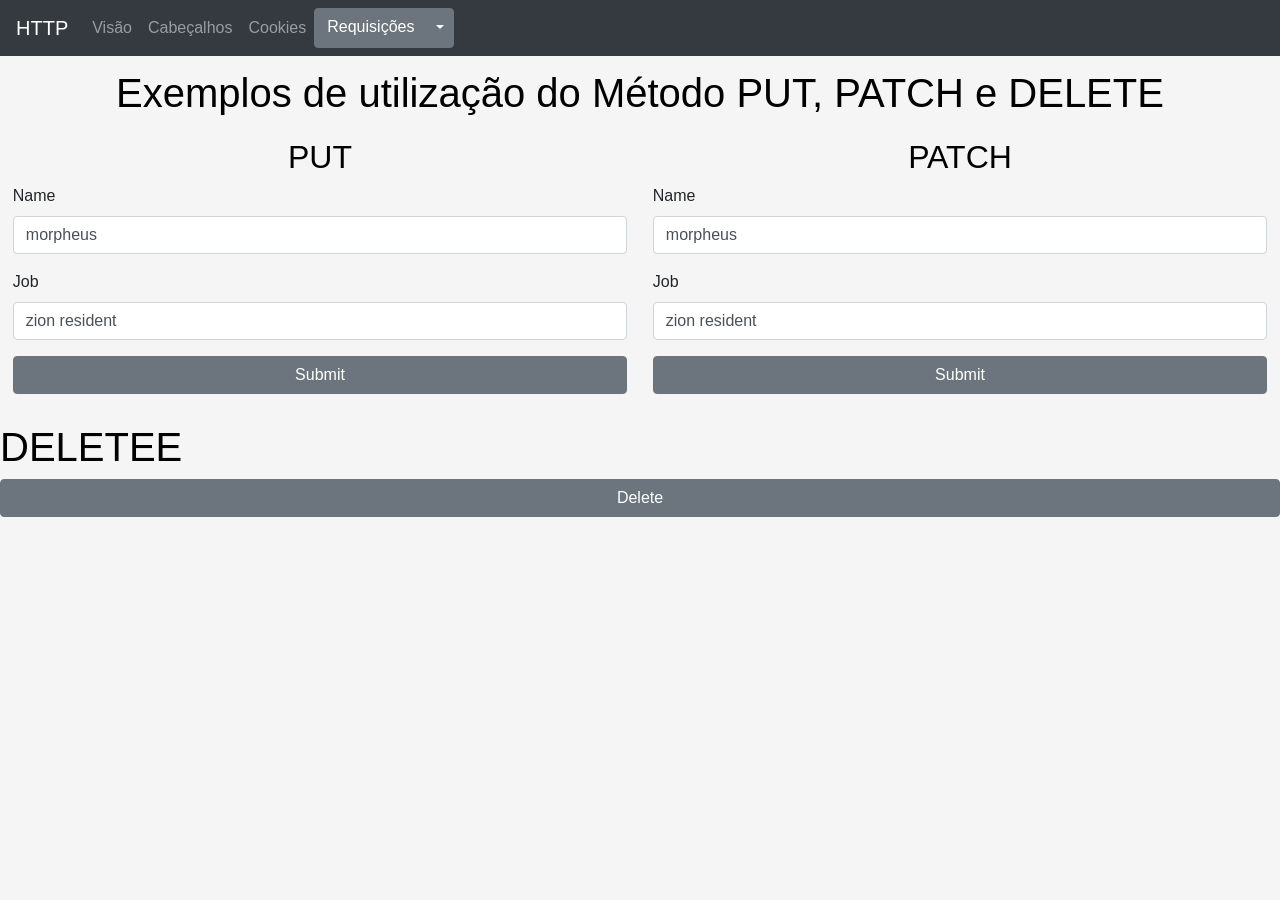
<file: putedelete.html>
<!DOCTYPE html>
<html lang="pt-br">

<head>
    <meta charset="UTF-8">
    <meta name="viewport" content="width=device-width, initial-scale=1.0">
    <meta http-equiv="X-UA-Compatible" content="ie=edge">
    <link rel="stylesheet" href="https://stackpath.bootstrapcdn.com/bootstrap/4.3.1/css/bootstrap.min.css"
        integrity="sha384-ggOyR0iXCbMQv3Xipma34MD+dH/1fQ784/j6cY/iJTQUOhcWr7x9JvoRxT2MZw1T" crossorigin="anonymous" />
    <link rel="stylesheet" href="style.css" />
    <title>Método GET</title>
</head>

<body>
    <header>
        <nav class="navbar navbar-expand-lg navbar-dark bg-dark">
            <a class="navbar-brand" href="index.php">HTTP</a>
            <button class="navbar-toggler" type="button" data-toggle="collapse" data-target="#navbarNavAltMarkup"
                aria-controls="navbarNavAltMarkup" aria-expanded="false" aria-label="Alterna navegação">
                <span class="navbar-toggler-icon"></span>
            </button>
            <div class="collapse navbar-collapse" id="navbarNavAltMarkup">
                <div class="navbar-nav">
                    <a class="nav-item nav-link" href="visao.html">Visão</a>
                    <a class="nav-item nav-link" href="cabecalhos.html">Cabeçalhos</a>
                    <a class="nav-item nav-link" href="cookies.html">Cookies</a>
                    <div class="btn-group">
                        <a href="requisicao.html" class="btn btn-secondary">Requisições</a>
                        <button type="button" class="btn btn-secondary dropdown-toggle dropdown-toggle-split"
                            data-toggle="dropdown" aria-haspopup="true" aria-expanded="false">
                        </button>
                        <div class="dropdown-menu">
                            <a class="dropdown-item" href="get.html">GET</a>
                            <a class="dropdown-item" href="post.html">POST</a>
                            <a class="dropdown-item" href="putedelete.html">PUT e DELETE</a>
                        </div>
                    </div>
                </div>
            </div>
        </nav>
    </header>

    <main class="cont">
        <h1 class="text-center">Exemplos de utilização do Método PUT, PATCH e DELETE</h1>
        <section class="conjunto">
            <section class="oquee">
                <h2 class="text-center">PUT</h2>
                <form>
                    <div class="form-group">
                        <label for="name">Name</label>
                        <input type="text" class="form-control" id="namePut" value="morpheus"
                            aria-describedby="emailHelp">
                    </div>
                    <div class="form-group">
                        <label for="job">Job</label>
                        <input type="text" class="form-control" id="jobPut" value="zion resident">
                    </div>
                    <button type="submit" onclick="put(event);" id="submitPut" class="btn btn-secondary">Submit</button>
                </form>
                <p id="pPut"></p>
            </section>
            <section class="direita">
                <h2 class="text-center">PATCH</h2>
                <form>
                    <div class="form-group">
                        <label for="name">Name</label>
                        <input type="text" class="form-control" id="namePatch" value="morpheus"
                            aria-describedby="emailHelp">
                    </div>
                    <div class="form-group">
                        <label for="job">Job</label>
                        <input type="text" class="form-control" id="jobPatch" value="zion resident">
                    </div>
                    <button type="submit" onclick="patch(event);" id="submitPatch"
                        class="btn btn-secondary">Submit</button>
                </form>
                <p id="pPatch"></p>
            </section>
        </section>
        <section>
            <h1>DELETEE</h1>
            <button class="btn btn-secondary" onclick="deleteHttp();">Delete</button>
            <p id="pDelete"></p>
        </section>
        <script src="js/requisicoes.js"></script>
        <script src="https://code.jquery.com/jquery-3.4.1.slim.min.js"
            integrity="sha384-J6qa4849blE2+poT4WnyKhv5vZF5SrPo0iEjwBvKU7imGFAV0wwj1yYfoRSJoZ+n" crossorigin="anonymous">
            </script>
        <script src="https://cdn.jsdelivr.net/npm/popper.js@1.16.0/dist/umd/popper.min.js"
            integrity="sha384-Q6E9RHvbIyZFJoft+2mJbHaEWldlvI9IOYy5n3zV9zzTtmI3UksdQRVvoxMfooAo" crossorigin="anonymous">
            </script>
        <script src="https://stackpath.bootstrapcdn.com/bootstrap/4.4.1/js/bootstrap.min.js"
            integrity="sha384-wfSDF2E50Y2D1uUdj0O3uMBJnjuUD4Ih7YwaYd1iqfktj0Uod8GCExl3Og8ifwB6" crossorigin="anonymous">
            </script>
</body>

</html>
</file>
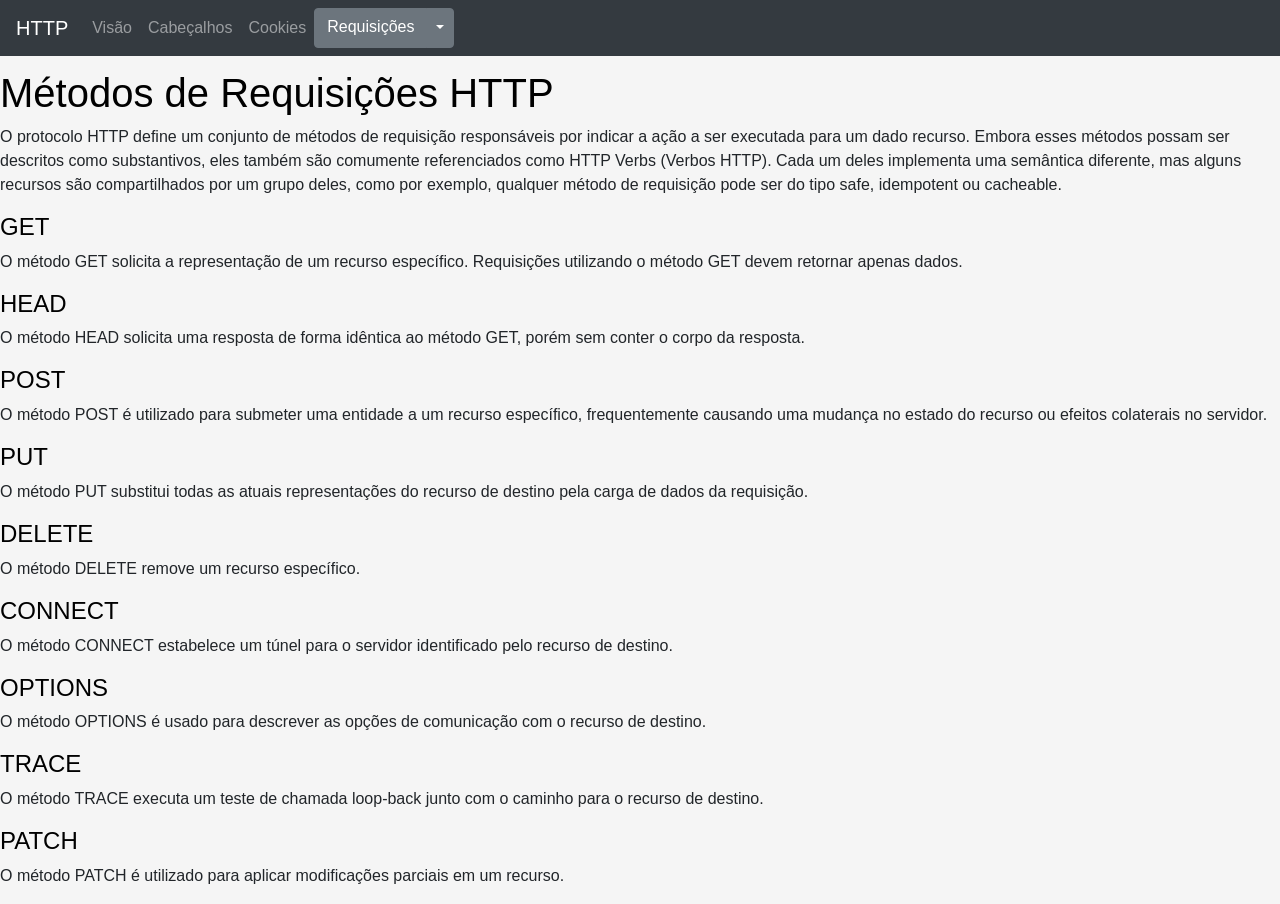
<file: requisicao.html>
<!DOCTYPE html>
<html lang="en">

<head>
    <meta charset="UTF-8" />
    <meta name="viewport" content="width=device-width, initial-scale=1.0" />
    <meta http-equiv="X-UA-Compatible" content="ie=edge" />
    <link rel="stylesheet" href="https://stackpath.bootstrapcdn.com/bootstrap/4.3.1/css/bootstrap.min.css"
        integrity="sha384-ggOyR0iXCbMQv3Xipma34MD+dH/1fQ784/j6cY/iJTQUOhcWr7x9JvoRxT2MZw1T" crossorigin="anonymous" />

    <link rel="stylesheet" href="style.css" />

    <title>Requisições HTTP</title>
</head>

<body>
    <header>
        <nav class="navbar navbar-expand-lg navbar-dark bg-dark">
            <a class="navbar-brand" href="index.php">HTTP</a>
            <button class="navbar-toggler" type="button" data-toggle="collapse" data-target="#navbarNavAltMarkup"
                aria-controls="navbarNavAltMarkup" aria-expanded="false" aria-label="Alterna navegação">
                <span class="navbar-toggler-icon"></span>
            </button>
            <div class="collapse navbar-collapse" id="navbarNavAltMarkup">
                <div class="navbar-nav">
                    <a class="nav-item nav-link" href="visao.html">Visão</a>
                    <a class="nav-item nav-link" href="cabecalhos.html">Cabeçalhos</a>
                    <a class="nav-item nav-link" href="cookies.html">Cookies</a>
                    <div class="btn-group">
                        <a href="requisicao.html" class="btn btn-secondary">Requisições</a>
                        <button type="button" class="btn btn-secondary dropdown-toggle dropdown-toggle-split"
                            data-toggle="dropdown" aria-haspopup="true" aria-expanded="false">
                        </button>
                        <div class="dropdown-menu">
                            <a class="dropdown-item" href="get.html">GET</a>
                            <a class="dropdown-item" href="post.html">POST</a>
                            <a class="dropdown-item" href="putedelete.html">PUT e DELETE</a>
                        </div>
                    </div>
                </div>
            </div>
        </nav>
    </header>

    <main class="cont">
        <h1>Métodos de Requisições HTTP</h1>
        <p>O protocolo HTTP define um conjunto de métodos de requisição responsáveis por indicar a ação a ser executada
            para um dado recurso. Embora esses métodos possam ser descritos como substantivos, eles também são comumente
            referenciados como HTTP Verbs (Verbos HTTP). Cada um deles implementa uma semântica diferente, mas alguns
            recursos são compartilhados por um grupo deles, como por exemplo, qualquer método de requisição pode ser do
            tipo safe, idempotent ou cacheable.</p>

        <h2><a href="get.html">GET</a></h2>
        <p>O método GET solicita a representação de um recurso específico. Requisições utilizando o método GET devem
            retornar apenas dados.</p>
        <h2>HEAD</h2>
        <p>O método HEAD solicita uma resposta de forma idêntica ao método GET, porém sem conter o corpo da resposta.
        </p>
        <h2><a href="post.html">POST</a></h2>
        <p> O método POST é utilizado para submeter uma entidade a um recurso específico, frequentemente causando uma
            mudança no estado do recurso ou efeitos colaterais no servidor.</p>
        <h2><a href="putedelete.html">PUT</a></h2>
        <p>O método PUT substitui todas as atuais representações do recurso de destino pela carga de dados da
            requisição.</p>

        <h2><a href="putedelete.html">DELETE</a></h2>
        <p>O método DELETE remove um recurso específico.</p>
        <h2>CONNECT</h2>
        <p>O método CONNECT estabelece um túnel para o servidor identificado pelo recurso de destino.</p>

        <h2>OPTIONS</h2>
        <p>O método OPTIONS é usado para descrever as opções de comunicação com o recurso de destino.</p>
        <h2>TRACE</h2>
        <p>O método TRACE executa um teste de chamada loop-back junto com o caminho para o recurso de destino.</p>

        <h2><a href="putedelete.html">PATCH</a></h2>
        <p>O método PATCH é utilizado para aplicar modificações parciais em um recurso.</p>
    </main>
    <style>
        h2{
            font-size: 1.5rem;
        }
    </style>
    <script src="https://code.jquery.com/jquery-3.4.1.slim.min.js"
    integrity="sha384-J6qa4849blE2+poT4WnyKhv5vZF5SrPo0iEjwBvKU7imGFAV0wwj1yYfoRSJoZ+n" crossorigin="anonymous">
    </script>
<script src="https://cdn.jsdelivr.net/npm/popper.js@1.16.0/dist/umd/popper.min.js"
    integrity="sha384-Q6E9RHvbIyZFJoft+2mJbHaEWldlvI9IOYy5n3zV9zzTtmI3UksdQRVvoxMfooAo" crossorigin="anonymous">
    </script>
<script src="https://stackpath.bootstrapcdn.com/bootstrap/4.4.1/js/bootstrap.min.js"
    integrity="sha384-wfSDF2E50Y2D1uUdj0O3uMBJnjuUD4Ih7YwaYd1iqfktj0Uod8GCExl3Og8ifwB6" crossorigin="anonymous">
    </script>
</body>

</html>
</file>
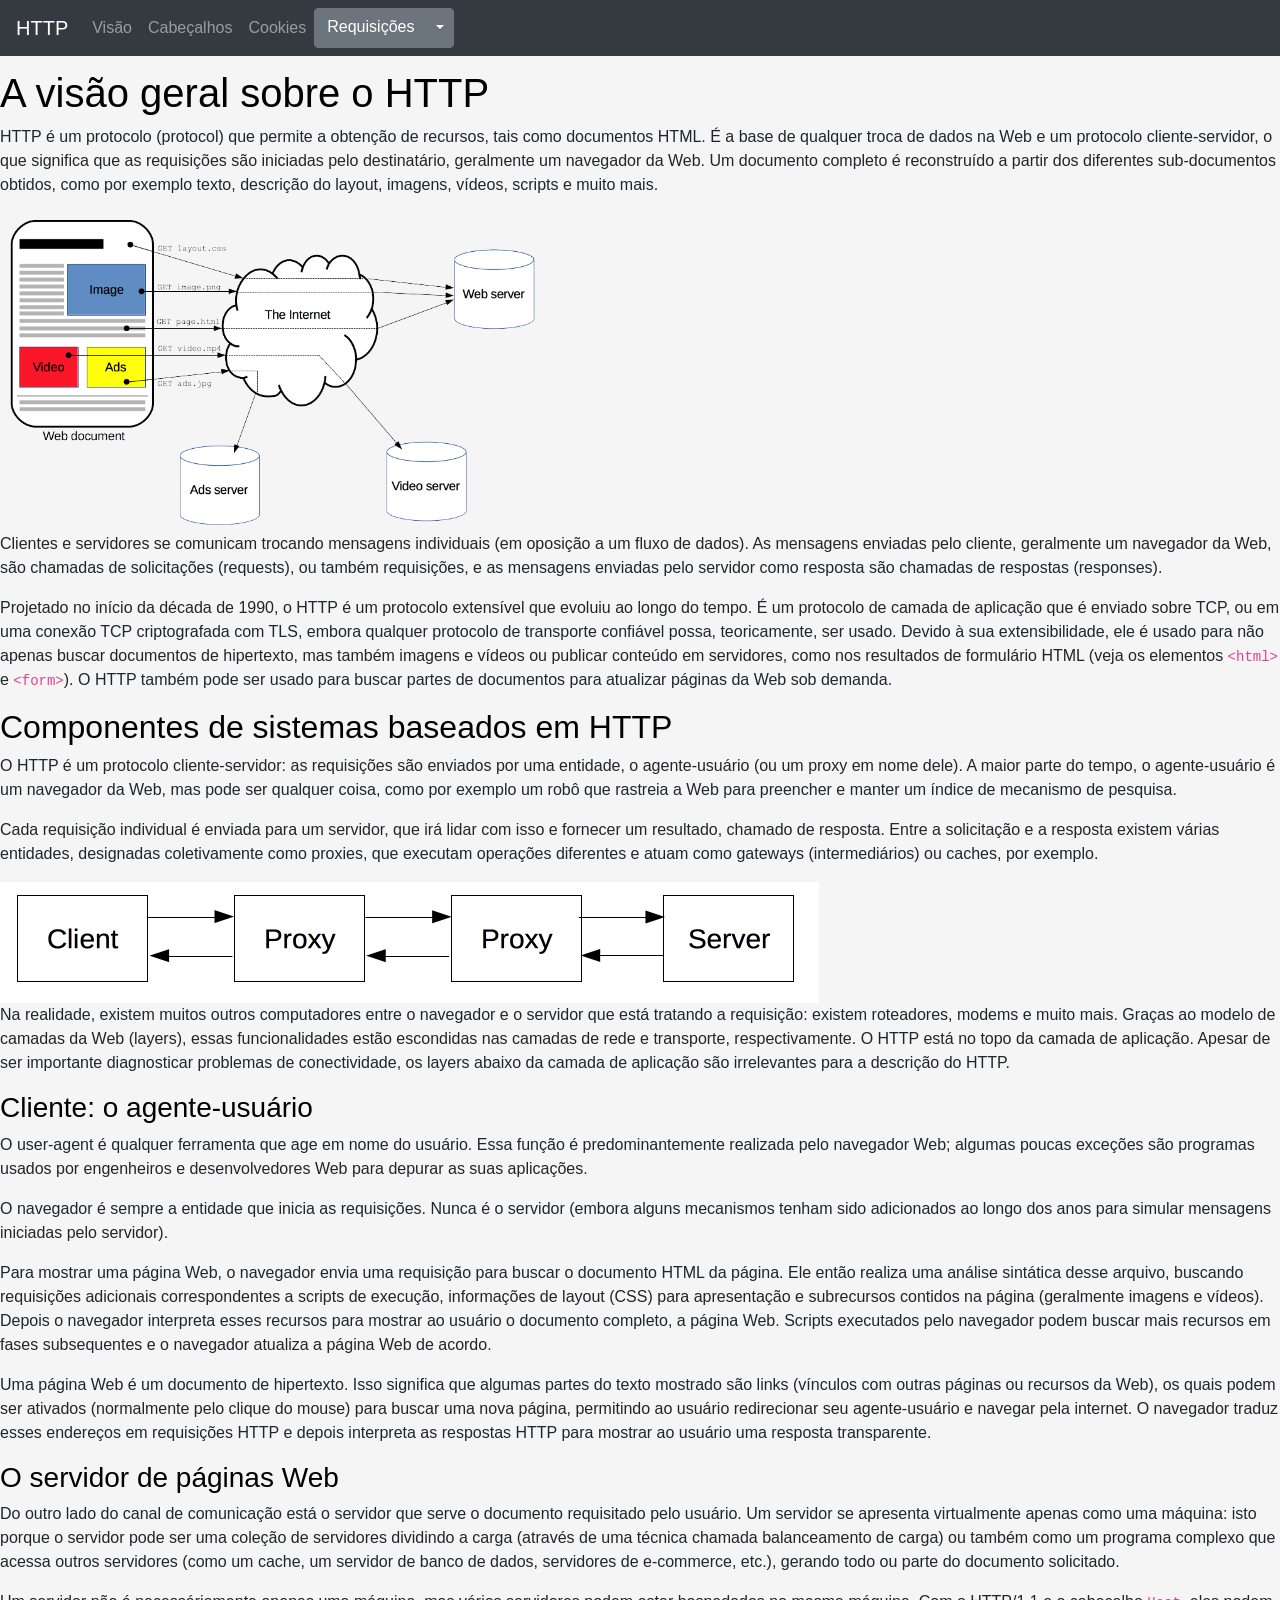
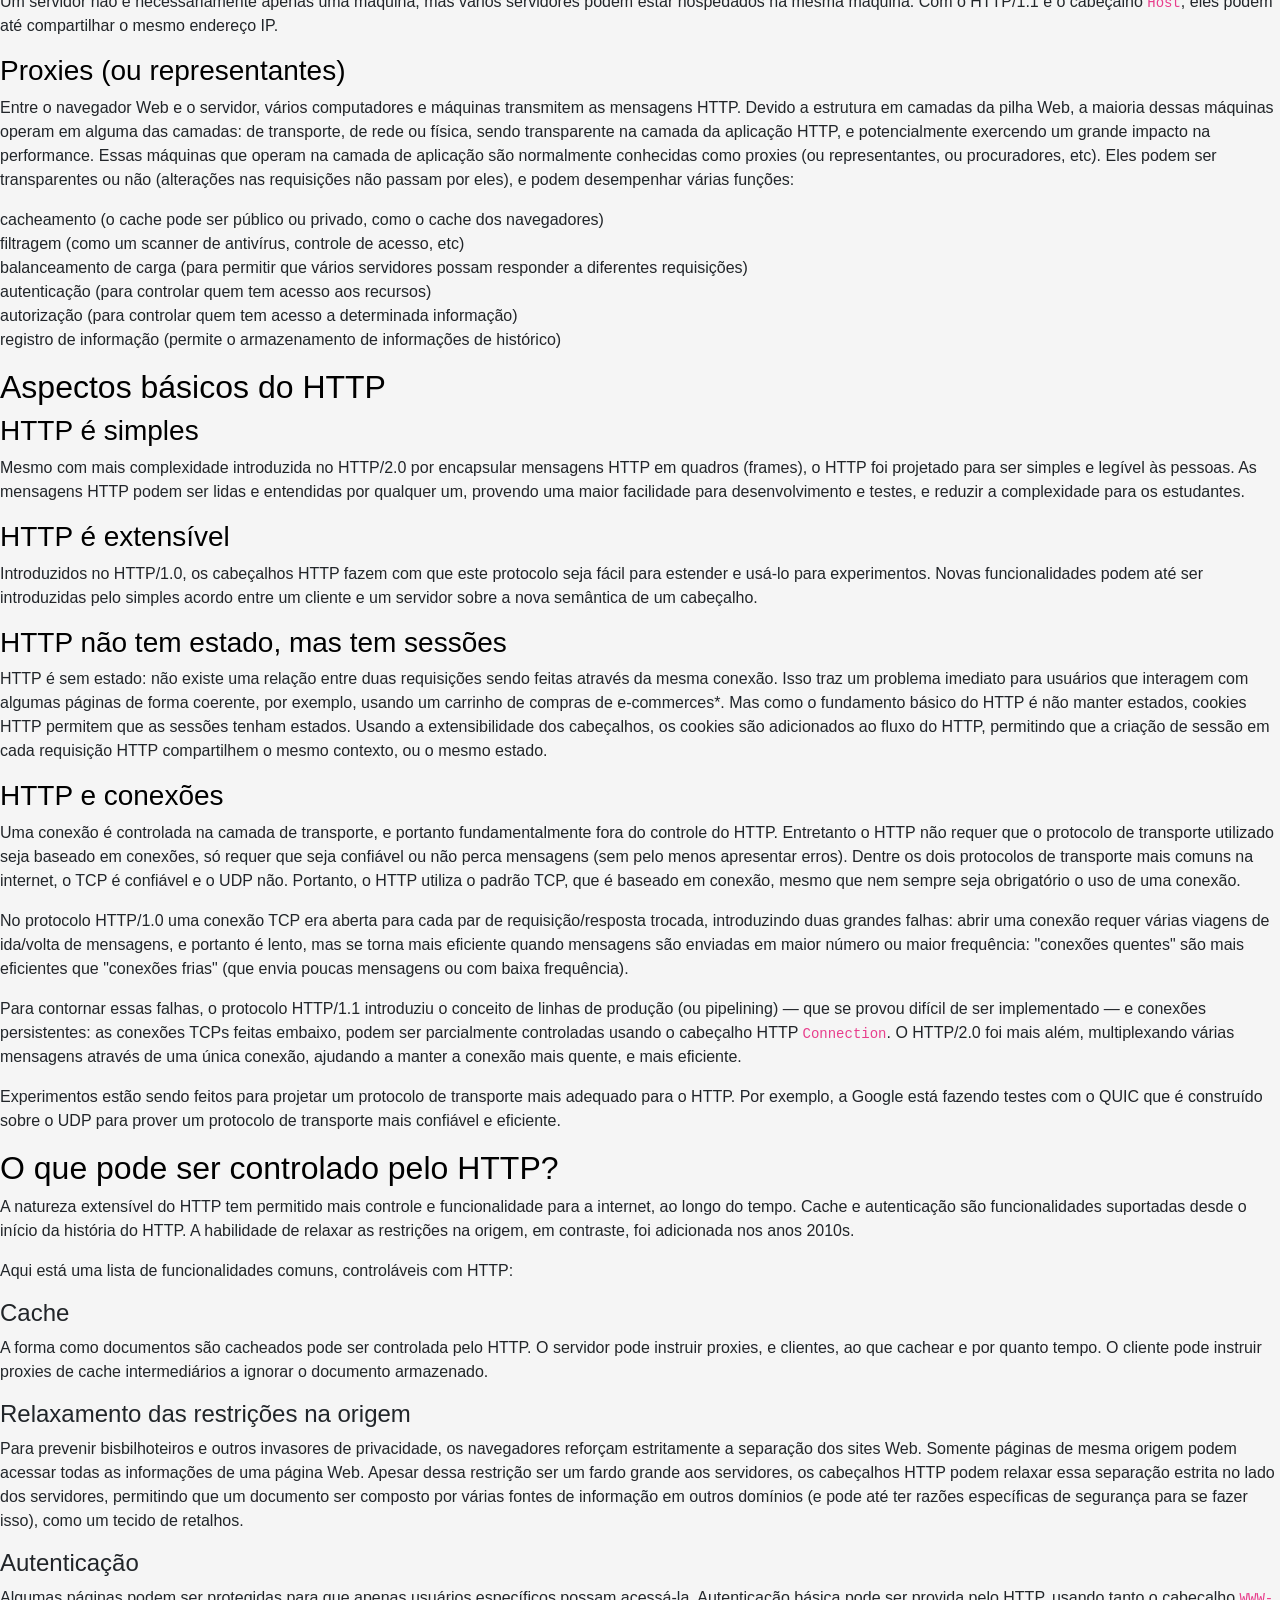
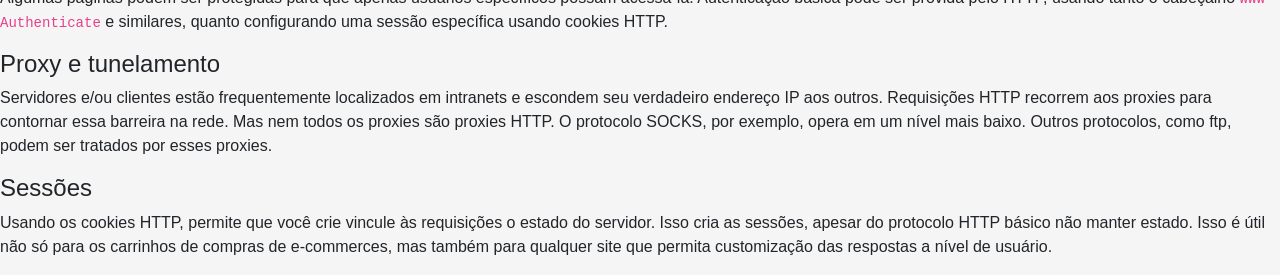
<file: visao.html>
<!DOCTYPE html>
<html lang="en">

<head>
    <meta charset="UTF-8" />
    <meta name="viewport" content="width=device-width, initial-scale=1.0" />
    <meta http-equiv="X-UA-Compatible" content="ie=edge" />
    <link rel="stylesheet" href="https://stackpath.bootstrapcdn.com/bootstrap/4.3.1/css/bootstrap.min.css"
        integrity="sha384-ggOyR0iXCbMQv3Xipma34MD+dH/1fQ784/j6cY/iJTQUOhcWr7x9JvoRxT2MZw1T" crossorigin="anonymous" />

    <link rel="stylesheet" href="style.css" />

    <title>Pega a Visão Geral do HTTP</title>
</head>

<body>
    <header>
        <nav class="navbar navbar-expand-lg navbar-dark bg-dark">
            <a class="navbar-brand" href="index.php">HTTP</a>
            <button class="navbar-toggler" type="button" data-toggle="collapse" data-target="#navbarNavAltMarkup"
                aria-controls="navbarNavAltMarkup" aria-expanded="false" aria-label="Alterna navegação">
                <span class="navbar-toggler-icon"></span>
            </button>
            <div class="collapse navbar-collapse" id="navbarNavAltMarkup">
                <div class="navbar-nav">
                    <a class="nav-item nav-link" href="visao.html">Visão</a>
                    <a class="nav-item nav-link" href="cabecalhos.html">Cabeçalhos</a>
                    <a class="nav-item nav-link" href="cookies.html">Cookies</a>
                    <div class="btn-group">
                        <a href="requisicao.html" class="btn btn-secondary">Requisições</a>
                        <button type="button" class="btn btn-secondary dropdown-toggle dropdown-toggle-split"
                            data-toggle="dropdown" aria-haspopup="true" aria-expanded="false">
                        </button>
                        <div class="dropdown-menu">
                            <a class="dropdown-item" href="get.html">GET</a>
                            <a class="dropdown-item" href="post.html">POST</a>
                            <a class="dropdown-item" href="putedelete.html">PUT e DELETE</a>
                        </div>
                    </div>
                </div>
            </div>
        </nav>
    </header>
    <main class="cont">
        <h1>A visão geral sobre o HTTP</h1>
        <p> HTTP é um protocolo (protocol) que permite a obtenção de recursos, tais como documentos HTML. É a base de
            qualquer troca de dados na Web e um protocolo cliente-servidor, o que significa que as requisições são
            iniciadas pelo destinatário, geralmente um navegador da Web. Um documento completo é reconstruído a partir
            dos diferentes sub-documentos obtidos, como por exemplo texto, descrição do layout, imagens, vídeos, scripts
            e muito mais.</p>
        <img src="img/visao.png" alt="Visão do HTTP" style="height: 319px; width: 545px;">
        <p>Clientes e servidores se comunicam trocando mensagens individuais (em oposição a um fluxo de dados). As
            mensagens enviadas pelo cliente, geralmente um navegador da Web, são chamadas de solicitações (requests), ou
            também requisições, e as mensagens enviadas pelo servidor como resposta são chamadas de respostas
            (responses).</p>

        <p>Projetado no início da década de 1990, o HTTP é um protocolo extensível que evoluiu ao longo do tempo. É um
            protocolo de camada de aplicação que é enviado sobre TCP, ou em uma conexão TCP criptografada com TLS,
            embora
            qualquer protocolo de transporte confiável possa, teoricamente, ser usado. Devido à sua extensibilidade, ele
            é
            usado para não apenas buscar documentos de hipertexto, mas também imagens e vídeos ou publicar conteúdo em
            servidores, como nos resultados de formulário HTML (veja os elementos <code>&lt;html&gt;</code> e
            <code>&lt;form&gt;</code>). O HTTP também pode ser
            usado para buscar partes de documentos para atualizar páginas da Web sob demanda.</p>

        <h2>Componentes de sistemas baseados em HTTP</h2>
        <p>O HTTP é um protocolo cliente-servidor: as requisições são enviados por uma entidade, o agente-usuário (ou um
            proxy em nome dele). A maior parte do tempo, o agente-usuário é um navegador da Web, mas pode ser qualquer
            coisa, como por exemplo um robô que rastreia a Web para preencher e manter um índice de mecanismo de
            pesquisa.</p>
        <p>Cada requisição individual é enviada para um servidor, que irá lidar com isso e fornecer um resultado,
            chamado de resposta. Entre a solicitação e a resposta existem várias entidades, designadas coletivamente
            como proxies, que executam operações diferentes e atuam como gateways (intermediários) ou caches, por
            exemplo.</p>
        <img src="img/Client-server-chain.png" alt="client server">
        <p>Na realidade, existem muitos outros computadores entre o navegador e o servidor que está tratando a
            requisição: existem roteadores, modems e muito mais. Graças ao modelo de camadas da Web (layers), essas
            funcionalidades estão escondidas nas camadas de rede e transporte, respectivamente. O HTTP está no topo da
            camada de aplicação. Apesar de ser importante diagnosticar problemas de conectividade, os layers abaixo da
            camada de aplicação são irrelevantes para a descrição do HTTP.</p>

        <h3>Cliente: o agente-usuário</h3>
        <p>O user-agent é qualquer ferramenta que age em nome do usuário. Essa função é predominantemente realizada
            pelo
            navegador Web; algumas poucas exceções são programas usados por engenheiros e desenvolvedores Web para
            depurar as suas aplicações.</p>
        <p>O navegador é sempre a entidade que inicia as requisições. Nunca é o servidor (embora alguns mecanismos
            tenham sido adicionados ao longo dos anos para simular mensagens iniciadas pelo servidor).</p>
        <p>Para mostrar uma página Web, o navegador envia uma requisição para buscar o documento HTML da página. Ele
            então realiza uma análise sintática desse arquivo, buscando requisições adicionais correspondentes a
            scripts
            de execução, informações de layout (CSS) para apresentação e subrecursos contidos na página (geralmente
            imagens e vídeos). Depois o navegador interpreta esses recursos para mostrar ao usuário o documento
            completo, a página Web. Scripts executados pelo navegador podem buscar mais recursos em fases
            subsequentes e
            o navegador atualiza a página Web de acordo.</p>
        <p>Uma página Web é um documento de hipertexto. Isso significa que algumas partes do texto mostrado são
            links
            (vínculos com outras páginas ou recursos da Web), os quais podem ser ativados (normalmente pelo clique
            do
            mouse) para buscar uma nova página, permitindo ao usuário redirecionar seu agente-usuário e navegar pela
            internet. O navegador traduz esses endereços em requisições HTTP e depois interpreta as respostas HTTP
            para
            mostrar ao usuário uma resposta transparente.</p>

        <h3>O servidor de páginas Web</h3>
        <p>
            Do outro lado do canal de comunicação está o servidor que serve o documento requisitado pelo
            usuário. Um
            servidor se apresenta virtualmente apenas como uma máquina: isto porque o servidor pode ser uma
            coleção de
            servidores dividindo a carga (através de uma técnica chamada balanceamento de carga) ou também como
            um
            programa complexo que acessa outros servidores (como um cache, um servidor de banco de dados,
            servidores de
            e-commerce, etc.), gerando todo ou parte do documento solicitado.
        </p>
        <p>Um servidor não é necessáriamente apenas uma máquina, mas vários servidores podem estar hospedados na
            mesma
            máquina. Com o HTTP/1.1 e o cabeçalho <code>Host</code>, eles podem até compartilhar o mesmo
            endereço IP.
        </p>
        <h3>Proxies (ou representantes)</h3>
        <p>Entre o navegador Web e o servidor, vários computadores e máquinas transmitem as mensagens HTTP.
            Devido a
            estrutura em camadas da pilha Web, a maioria dessas máquinas operam em alguma das camadas: de
            transporte, de
            rede ou física, sendo transparente na camada da aplicação HTTP, e potencialmente exercendo um
            grande impacto
            na performance. Essas máquinas que operam na camada de aplicação são normalmente conhecidas como
            proxies (ou
            representantes, ou procuradores, etc). Eles podem ser transparentes ou não (alterações nas
            requisições não
            passam por eles), e podem desempenhar várias funções:</p>
        <ul>
            <li>cacheamento (o cache pode ser público ou privado, como o cache dos navegadores)</li>
            <li>filtragem (como um scanner de antivírus, controle de acesso, etc)</li>
            <li>balanceamento de carga (para permitir que vários servidores possam responder a diferentes
                requisições)</li>
            <li>autenticação (para controlar quem tem acesso aos recursos)</li>
            <li>autorização (para controlar quem tem acesso a determinada informação)</li>
            <li>registro de informação (permite o armazenamento de informações de histórico)</li>
        </ul>
        <h2>Aspectos básicos do HTTP</h2>
        <h3>HTTP é simples</h3>
        <p>Mesmo com mais complexidade introduzida no HTTP/2.0 por encapsular mensagens HTTP em quadros
            (frames), o HTTP foi projetado para ser simples e legível às pessoas. As mensagens HTTP podem
            ser lidas e entendidas por qualquer um, provendo uma maior facilidade para desenvolvimento e
            testes, e reduzir a complexidade para os estudantes.</p>
        <h3>HTTP é extensível</h3>
        <p>Introduzidos no HTTP/1.0, os cabeçalhos HTTP fazem com que este protocolo seja fácil para estender e usá-lo
            para experimentos. Novas funcionalidades podem até ser introduzidas pelo simples acordo entre um cliente e
            um servidor sobre a nova semântica de um cabeçalho.</p>
        <h3>HTTP não tem estado, mas tem sessões</h3>
        <p>HTTP é sem estado: não existe uma relação entre duas requisições sendo feitas através da mesma conexão. Isso
            traz um problema imediato para usuários que interagem com algumas páginas de forma coerente, por exemplo,
            usando um carrinho de compras de e-commerces*. Mas como o fundamento básico do HTTP é não manter estados,
            cookies HTTP permitem que as sessões tenham estados. Usando a extensibilidade dos cabeçalhos, os cookies são
            adicionados ao fluxo do HTTP, permitindo que a criação de sessão em cada requisição HTTP compartilhem o
            mesmo contexto, ou o mesmo estado.</p>
        <h3>HTTP e conexões</h3>

        <p>Uma conexão é controlada na camada de transporte, e portanto fundamentalmente fora do controle do HTTP.
            Entretanto o HTTP não requer que o protocolo de transporte utilizado seja baseado em conexões, só requer que
            seja confiável ou não perca mensagens (sem pelo menos apresentar erros). Dentre os dois protocolos de
            transporte mais comuns na internet, o TCP é confiável e o UDP não. Portanto, o HTTP utiliza o padrão TCP,
            que é baseado em conexão, mesmo que nem sempre seja obrigatório o uso de uma conexão.
        </p>
        <p>No protocolo HTTP/1.0 uma conexão TCP era aberta para cada par de requisição/resposta trocada, introduzindo
            duas grandes falhas: abrir uma conexão requer várias viagens de ida/volta de mensagens, e portanto é lento,
            mas se torna mais eficiente quando mensagens são enviadas em maior número ou maior frequência: "conexões
            quentes" são mais eficientes que "conexões frias" (que envia poucas mensagens ou com baixa frequência).</p>
        <p>Para contornar essas falhas, o protocolo HTTP/1.1 introduziu o conceito de linhas de produção (ou pipelining)
            — que se provou difícil de ser implementado — e conexões persistentes: as conexões TCPs feitas embaixo,
            podem ser parcialmente controladas usando o cabeçalho HTTP <code>Connection</code>. O HTTP/2.0 foi mais
            além, multiplexando várias mensagens através de uma única conexão, ajudando a manter a conexão mais quente,
            e mais eficiente.</p>
        <p>Experimentos estão sendo feitos para projetar um protocolo de transporte mais adequado para o HTTP. Por
            exemplo, a Google está fazendo testes com o QUIC que é construído sobre o UDP para prover um protocolo de
            transporte mais confiável e eficiente.</p>
        <h2>O que pode ser controlado pelo HTTP?</h2>
        <p>A natureza extensível do HTTP tem permitido mais controle e funcionalidade para a internet, ao longo do
            tempo. Cache e autenticação são funcionalidades suportadas desde o início da história do HTTP. A habilidade
            de relaxar as restrições na origem, em contraste, foi adicionada nos anos 2010s.</p>
        <p>Aqui está uma lista de funcionalidades comuns, controláveis com HTTP:</p>
        <ul>
            <li>
                <h4>Cache</h3>
                <p>A forma como documentos são cacheados pode ser controlada pelo HTTP. O servidor pode instruir
                    proxies, e clientes, ao que cachear e por quanto tempo. O cliente pode instruir proxies de cache
                    intermediários a ignorar o documento armazenado.</p>
            </li>
            <li>
                <h4>Relaxamento das restrições na origem</h3>
                <p>Para prevenir bisbilhoteiros e outros invasores de privacidade, os navegadores reforçam estritamente
                    a separação dos sites Web. Somente páginas de mesma origem podem acessar todas as informações de uma
                    página Web. Apesar dessa restrição ser um fardo grande aos servidores, os cabeçalhos HTTP podem
                    relaxar essa separação estrita no lado dos servidores, permitindo que um documento ser composto por
                    várias fontes de informação em outros domínios (e pode até ter razões específicas de segurança para
                    se fazer isso), como um tecido de retalhos.</p>
            </li>
            <li>
                <h4>Autenticação</h3>
                <p>Algumas páginas podem ser protegidas para que apenas usuários específicos possam acessá-la.
                    Autenticação básica pode ser provida pelo HTTP, usando tanto o cabeçalho
                    <code>WWW-Authenticate</code> e similares, quanto configurando uma sessão específica usando cookies
                    HTTP.</p>
            </li>
            <li>
                <h4>Proxy e tunelamento</h3>
                <p>Servidores e/ou clientes estão frequentemente localizados em intranets e escondem seu verdadeiro
                    endereço IP aos outros. Requisições HTTP recorrem aos proxies para contornar essa barreira na rede.
                    Mas nem todos os proxies são proxies HTTP. O protocolo SOCKS, por exemplo, opera em um nível mais
                    baixo. Outros protocolos, como ftp, podem ser tratados por esses proxies.</p>
            </li>
            <li>
                <h4>Sessões</h3>
                <p>Usando os cookies HTTP, permite que você crie vincule às requisições o estado do servidor. Isso cria
                    as sessões, apesar do protocolo HTTP básico não manter estado. Isso é útil não só para os carrinhos
                    de compras de e-commerces, mas também para qualquer site que permita customização das respostas a
                    nível de usuário.</p>
            </li>

        </ul>
    </main>
    <script src="https://code.jquery.com/jquery-3.4.1.slim.min.js"
        integrity="sha384-J6qa4849blE2+poT4WnyKhv5vZF5SrPo0iEjwBvKU7imGFAV0wwj1yYfoRSJoZ+n" crossorigin="anonymous">
        </script>
    <script src="https://cdn.jsdelivr.net/npm/popper.js@1.16.0/dist/umd/popper.min.js"
        integrity="sha384-Q6E9RHvbIyZFJoft+2mJbHaEWldlvI9IOYy5n3zV9zzTtmI3UksdQRVvoxMfooAo" crossorigin="anonymous">
        </script>
    <script src="https://stackpath.bootstrapcdn.com/bootstrap/4.4.1/js/bootstrap.min.js"
        integrity="sha384-wfSDF2E50Y2D1uUdj0O3uMBJnjuUD4Ih7YwaYd1iqfktj0Uod8GCExl3Og8ifwB6" crossorigin="anonymous">
        </script>
</body>

</html>
</file>
<file: style.css>
* {
  margin: 0;
  padding: 0;
  box-sizing: border-box;
  font-family: Arial, Helvetica, sans-serif;
  /* list-style-type: none; */
  /* color: whitesmoke; */
  text-decoration: none;
}

body{
    background-color: whitesmoke;
}
h1, h2, h3{
   color: black;
}
.botao {
    color: gray;
}
#pDelete{
    padding-top: 1%;
}
#pPost{
    padding-top: 1%;
}

.botao:hover {
    color: rgba(255,255,255,.75);
}

.info{
    padding: 2% 0%;
    text-align: center;
}
.cont {
  background-color: whitesmoke;
  max-width: 1366px;
  width: 100%;
  margin: 0 auto;
}
.cont>h1{
    padding-top: 1%;
}

.card-deck{
    margin-bottom: 2%;
}
.titulo {
  padding: 2% 1% 1% 1%;
  font-size: 1.7rem;
  width: 100%;
  
}
.oquee p{
    text-align: justify;
    font-size: 1rem;
}


.guias{
    width: 50%;
}

.list-group{
    text-align: center;
    width: 70%;
}

.conjunto{
    display: flex;

}

.direita {
    text-align: justify;
    font-size: 1rem;
}

.conjunto>section{
    width: 50%;
    margin: 1%;
    
}
a:hover {
    color: gray;
}

a{
    color: black;
    
}

.btn{
    width: 100%;
}

.p3{
    padding-left: 15px;
}


.syntaxbox{
    font-size: 18px;
    font-size: 1rem;
    background: #eee;
    border: 0 solid black;
    color: #333;
    margin-top: 0;
    margin-bottom: 20px;
    padding: 15px;
    position: relative;
    font-family: consolas,monaco,"Andale Mono",monospace;
    font-style: normal;
    font-weight: 400;
    line-height: 1.5;
    overflow: auto;
    direction: ltr!important;
    text-align: left!important;
    border-left-width: 5px!important;
    border-right-width: 0!important;
    -moz-tab-size: 4;
    tab-size: 4;
    -moz-hyphens: none;
    -webkit-hyphens: none;
    -ms-hyphens: none;
    hyphens: none;
}

.get>h1{
    padding-top: 1%;
}

.cont>button{
    width: 50%;
}

.cont>div>.card{
    width: 50%;
}
</file>
